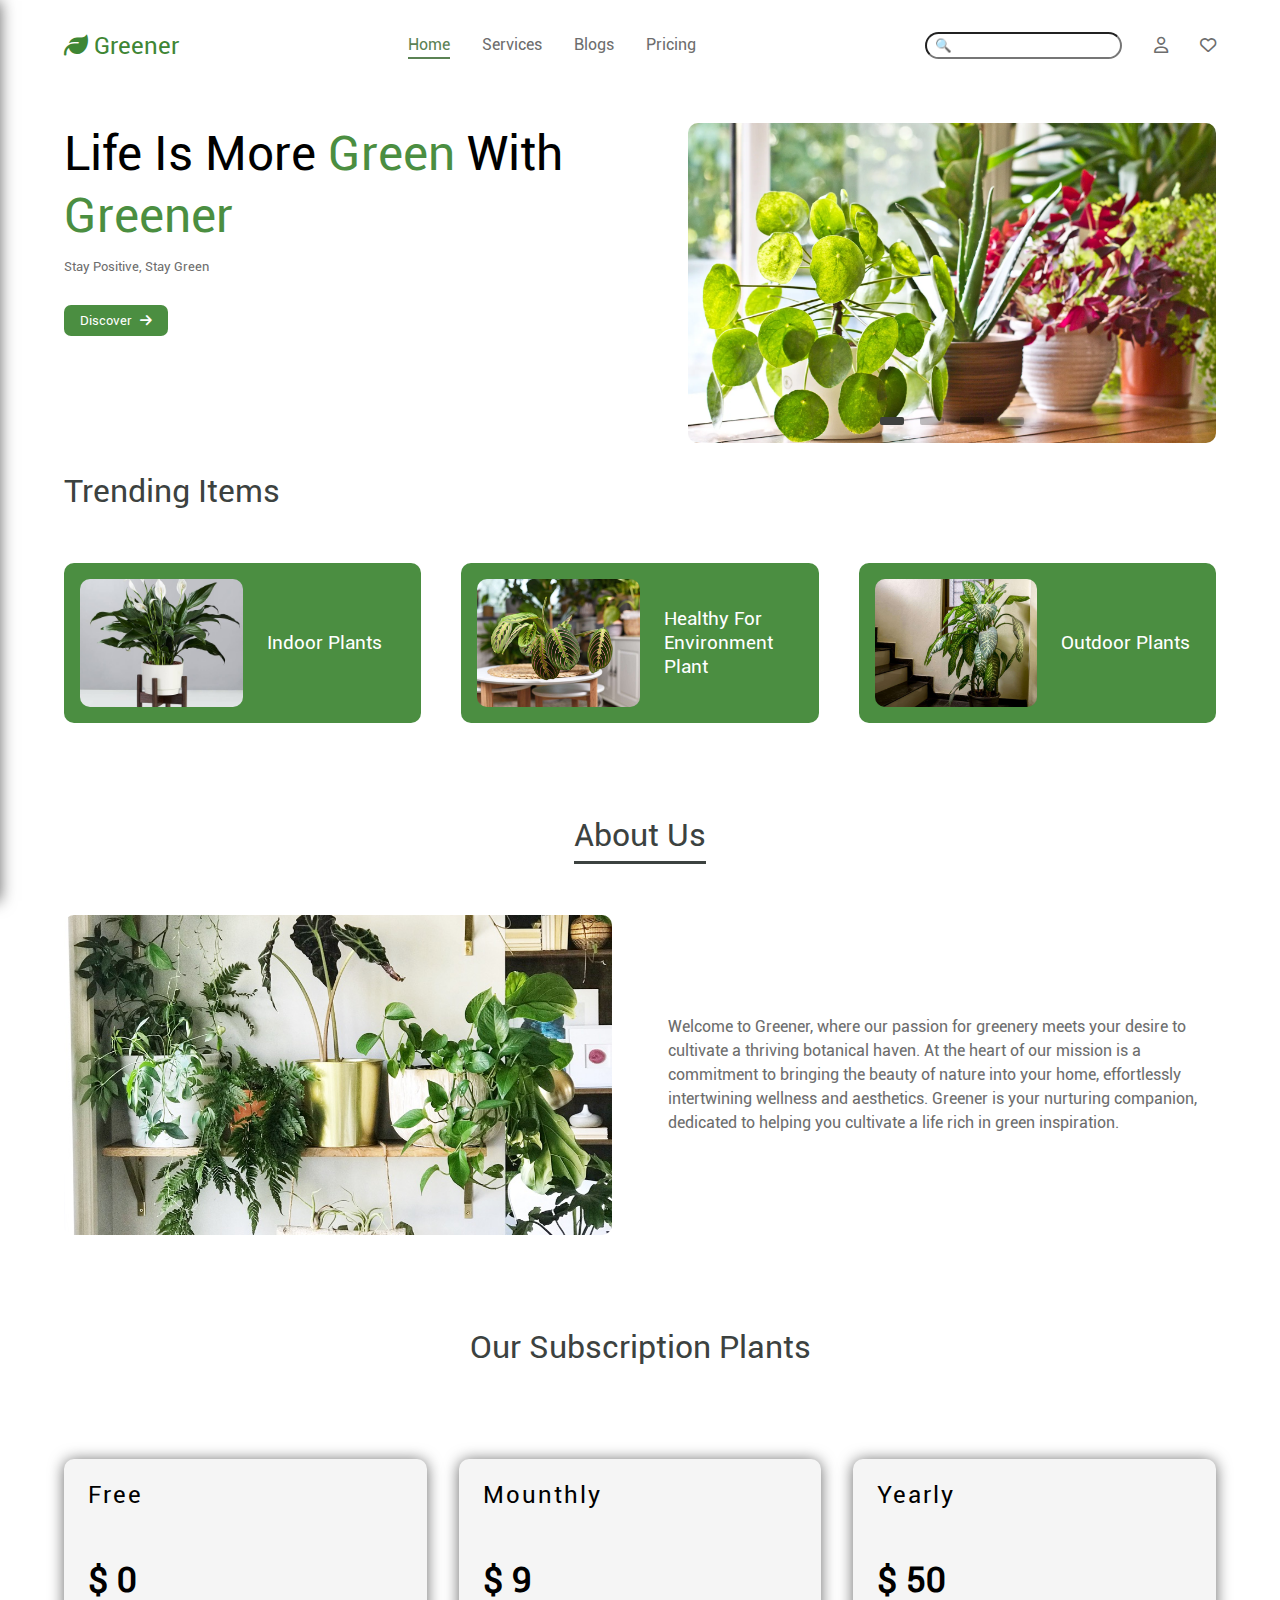
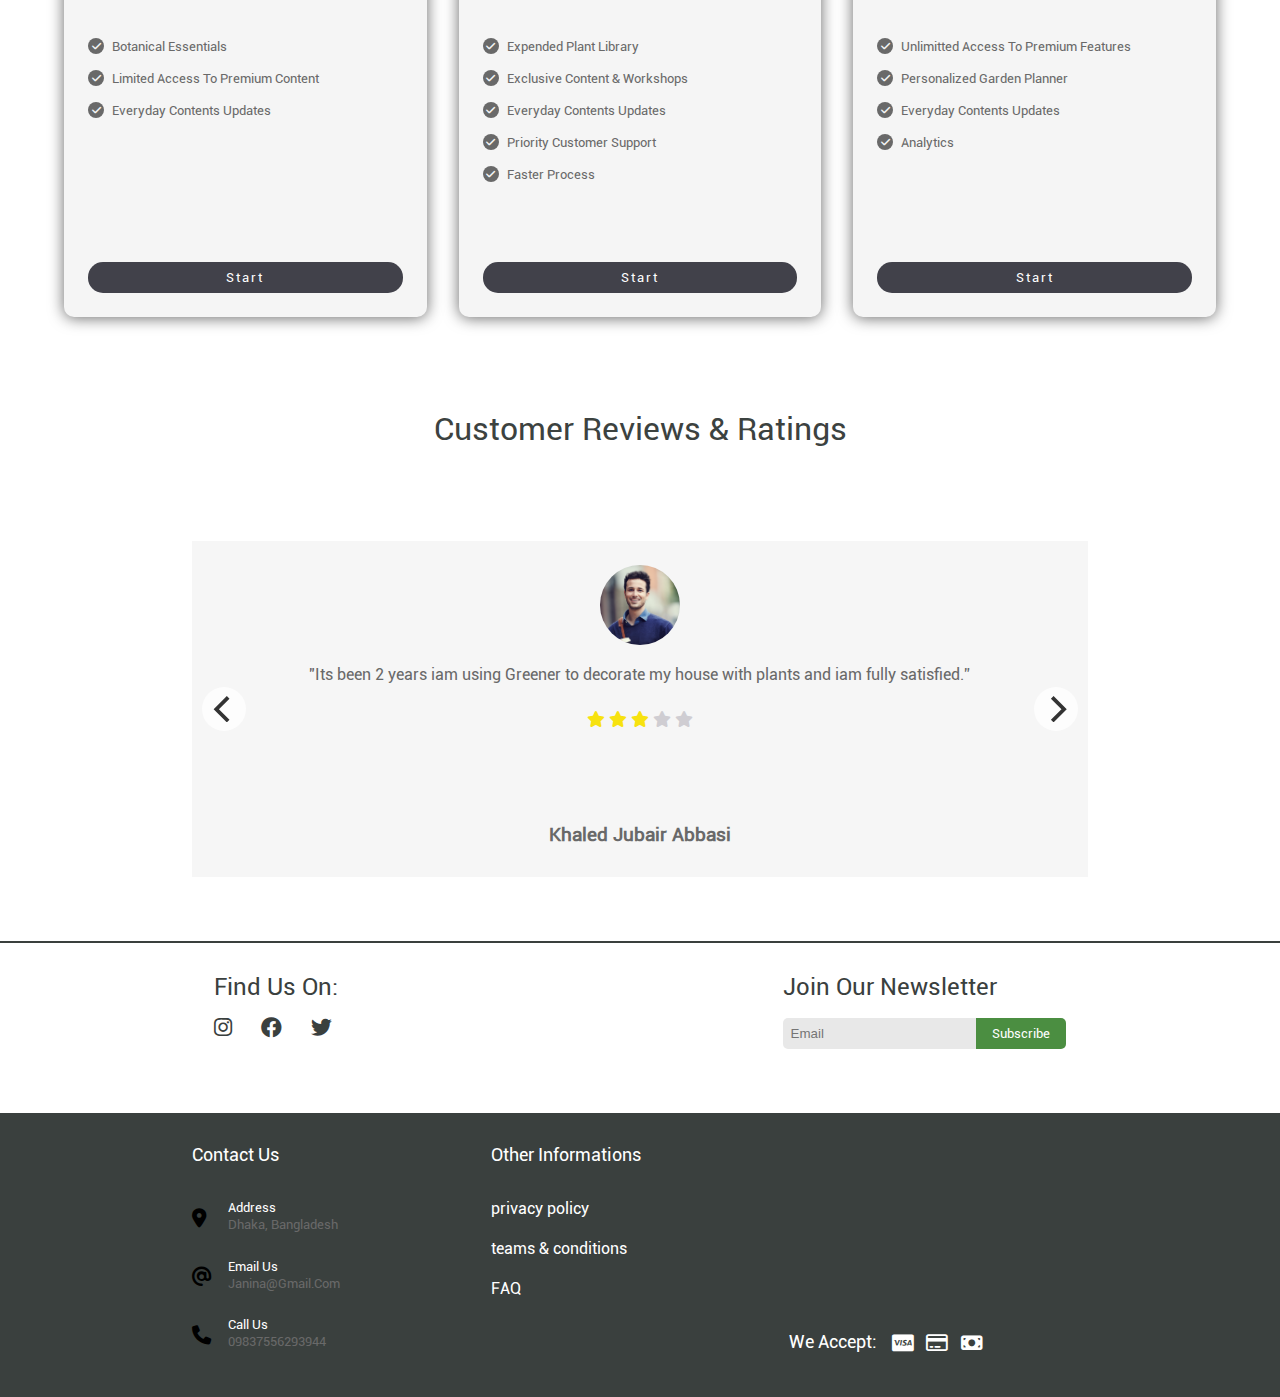
<file: index.html>
<!DOCTYPE html>
<html lang="en">
    <head>
        <meta charset="UTF-8">
        <meta name="viewport" content="width=device-width, initial-scale=1.0">
        <title>sell home plants</title>
        <link rel="stylesheet" href="./css/reset.css"/>
        <link rel="stylesheet" href="./flickity/flickity.css"/>
        <link rel="stylesheet" href="./fontawesome-free-6.4.2-web/css/all.min.css"/>
        <link rel="stylesheet" href="./css/style.css"/>
    </head>
    <body>
        <nav class="top-nav">
            <ul>
                <li class="logo">
                    <a href="#">
                        <h1>
                            <i class="fa-solid fa-leaf"></i>
                            greener
                        </h1>
                    </a>
                </li>
            </ul>
            <ul>
                <li class="active-link">
                    <a href="#">home</a>
                </li>
                <li>
                    <a href="#">services</a>
                </li>
                <li>
                    <a href="#">blogs</a>
                </li>
                <li>
                    <a href="#">pricing</a>
                </li>
            </ul>
            <ul>
                <li>
                    <input type="search" name="search" id="search" placeholder="&#128269;"/>
                </li>
                <li>
                    <a href="#">
                        <i class="fa-regular fa-user"></i>
                    </a>
                </li>
                <li>
                    <a href="#">
                        <i class="fa-regular fa-heart"></i>
                    </a>
                </li>
                <li class="show-sidebar">
                    <a href="#">
                        <i class="fas fa-bars"></i>
                    </a>
                </li>
            </ul>
        </nav>
        <aside class="sidebar">
            <div class="sidebar-header">
                <ul>
                    <li class="logo">
                        <a href="#">
                            <h1>
                                <i class="fa-solid fa-leaf"></i>
                                greener
                            </h1>
                        </a>
                    </li>
                    <li class="close-btn">
                        <a href="#">
                            <i class="fas fa-times"></i>
                        </a>
                    </li>
                </ul>
            </div>
            <div class="sidebar-body">
                <ul>
                    <li class="active-link">
                        <a href="#">home</a>
                    </li>
                    <li>
                        <a href="#">services</a>
                    </li>
                    <li>
                        <a href="#">blogs</a>
                    </li>
                    <li>
                        <a href="#">pricing</a>
                    </li>
                </ul>
            </div>
            <div class="sidebar-footer">        
                <input type="search" name="search" id="search" placeholder="&#128269;"/>
                <ul>
                    <li>
                        <a href="#">
                            <i class="fa-brands fa-instagram"></i>
                        </a>
                    </li>
                    <li>
                        <a href="#">
                            <i class="fa-brands fa-facebook"></i>
                        </a>
                    </li>
                    <li>
                        <a href="#">
                            <i class="fa-brands fa-twitter"></i>
                        </a>
                    </li>
                </ul>
            </div>
        </aside>
        <header>
            <article class="header-info">
                <h2>life is more <span>green</span> with <span>greener</span></h2>
                <h5>stay positive, stay green</h5>
                <button class="btn btn-success"><span>discover</span> <i class="fas fa-arrow-right"></i></button>
            </article>
            <article class="header-image">
                <div class="carousel" data-flickity='{ "wrapAround": true }'>
                    <div class="carousel-cell"></div>
                    <div class="carousel-cell"></div>
                    <div class="carousel-cell"></div>
                    <div class="carousel-cell"></div>
                </div>
            </article>
        </header>
        <div class="trending-items">
            <h2>trending items</h2>
            <section>
                <article>
                    <img src="./images/trend-item-image-1.jpg" alt="plants"/>
                    <h3 class="trend-item-info">indoor plants</h3>
                </article>
                <article>
                    <img src="./images/trend-item-image-2.jpg" alt="plants"/>
                    <h3 class="trend-item-info">healthy for environment plant</h3>
                </article>
                <article>
                    <img src="./images/trend-item-image-3.jpg" alt="plants"/>
                    <h3 class="trend-item-info">outdoor plants</h3>
                </article>
            </section>
        </div>
        <div class="about-us">
            <h2>about us</h2>
            <section> 
                <img src="./images/about-us-image.jpg" alt="plants"/>
                <p class="about-us-text">
                        Welcome to Greener, where our passion for greenery meets your desire
                        to cultivate a thriving botanical haven. At the heart of our mission
                        is a commitment to bringing the beauty of nature into your home,
                        effortlessly intertwining wellness and aesthetics. Greener is your
                        nurturing companion, dedicated to helping you cultivate a life rich
                        in green inspiration.
                </p>
            </section>
        </div>
        <div class="our-subscription-plants">
            <h2>our subscription plants</h2>
            <section>
                <article class="subscription-item">
                    <h3 class="type">free</h3>
                    <h2 class="price">$ 0</h2>
                    <ul class="facilities">
                        <li>
                            <i class="fa-solid fa-check"></i>
                            <span>botanical essentials</span>
                        </li>
                        <li>
                            <i class="fa-solid fa-check"></i>
                            <span>limited access to premium content</span>
                        </li>
                        <li>
                            <i class="fa-solid fa-check"></i>
                            <span>everyday contents updates</span>
                        </li>
                    </ul>
                    <button class="btn btn-primary">start</button>
                </article>
                <article class="subscription-item">
                    <h3 class="type">mounthly</h3>
                    <h2 class="price">$ 9</h2>
                    <ul class="facilities">
                        <li>
                            <i class="fa-solid fa-check"></i>
                            <span>expended plant library</span>
                        </li>
                        <li>
                            <i class="fa-solid fa-check"></i>
                            <span>exclusive content & workshops</span>
                        </li>
                        <li>
                            <i class="fa-solid fa-check"></i>
                            <span>everyday contents updates</span>
                        </li>
                        <li>
                            <i class="fa-solid fa-check"></i>
                            <span>priority customer support</span>
                        </li>
                        <li>
                            <i class="fa-solid fa-check"></i>
                            <span>faster process</span>
                        </li>
                    </ul>
                    <button class="btn btn-primary">start</button>
                </article>
                <article class="subscription-item">
                    <h3 class="type">yearly</h3>
                    <h2 class="price">$ 50</h2>
                    <ul class="facilities">
                        <li>
                            <i class="fa-solid fa-check"></i>
                            <span>unlimitted access to premium features</span>
                        </li>
                        <li>
                            <i class="fa-solid fa-check"></i>
                            <span>personalized garden planner</span>
                        </li>
                        <li>
                            <i class="fa-solid fa-check"></i>
                            <span>everyday contents updates</span>
                        </li>
                        <li>
                            <i class="fa-solid fa-check"></i>
                            <span>analytics</span>
                        </li>
                    </ul>
                    <button class="btn btn-primary">start</button>
                </article>
            </section>
        </div>
        <div class="customer-review">
            <h2>customer reviews & ratings</h2>
            <section>
                <div class="carousel" data-flickity='{ "wrapAround": true }'></div>
            </section>
        </div>
        <div class="find-us">
            <div class="container">
                <article class="social-icons">
                    <h2>find us on:</h2>
                    <ul>
                        <li>
                            <a href="#">
                                <i class="fa-brands fa-instagram"></i>
                            </a>
                        </li>
                        <li>
                            <a href="#">
                                <i class="fa-brands fa-facebook"></i>
                            </a>
                        </li>
                        <li>
                            <a href="#">
                                <i class="fa-brands fa-twitter"></i>
                            </a>
                        </li>
                    </ul>
                </article>
                <article class="join-newsletter">
                    <h2>join our newsletter</h2>
                    <form>
                        <input type="email" name="email" id="email" placeholder="Email"/>
                        <button type="submit" class="btn btn-success">subscribe</button>
                    </form>
                </article>
            </div>
        </div>
        <footer>
            <div class="container">
                <ul>
                    <h2>contact us</h2>
                    <li>                    
                        <i class="fa-solid fa-location-dot"></i>    
                        <section>
                            <h5 class="title">address</h5>
                            <h5 class="info">dhaka, bangladesh</h5>
                        </section>
                    </li>
                    <li>
                        <i class="fa-solid fa-at"></i>
                        <section>
                            <h5 class="title">email us</h5>
                            <h5 class="info">janina@gmail.com</h5>
                        </section>
                    </li>
                    <li>
                        <i class="fa-solid fa-phone"></i>
                        <section>
                            <h5 class="title">call us</h5>
                            <h5 class="info">09837556293944</h5>
                        </section>
                    </li>
                </ul>
                <ul>
                    <h2>other informations</h2>
                    <li>                    
                        <a href="#">privacy policy</a>
                    </li>
                    <li>
                        <a href="#">teams & conditions</a>
                    </li>
                    <li>
                        <a href="#">FAQ</a>
                    </li>
                </ul>
                <ul>
                    <h2>we accept:</h2>
                    <li>                    
                        <i class="fa-brands fa-cc-visa"></i>
                    </li>
                    <li>
                        <i class="fa-regular fa-credit-card"></i>
                    </li>
                    <li>
                        <i class="fa-solid fa-money-bill"></i>
                    </li>
                </ul>
            </div>
        </footer>
        <script src="./flickity/flickity.pkgd.min.js"></script>
        <script src="./app.js"></script>
    </body>
</html>
</file>
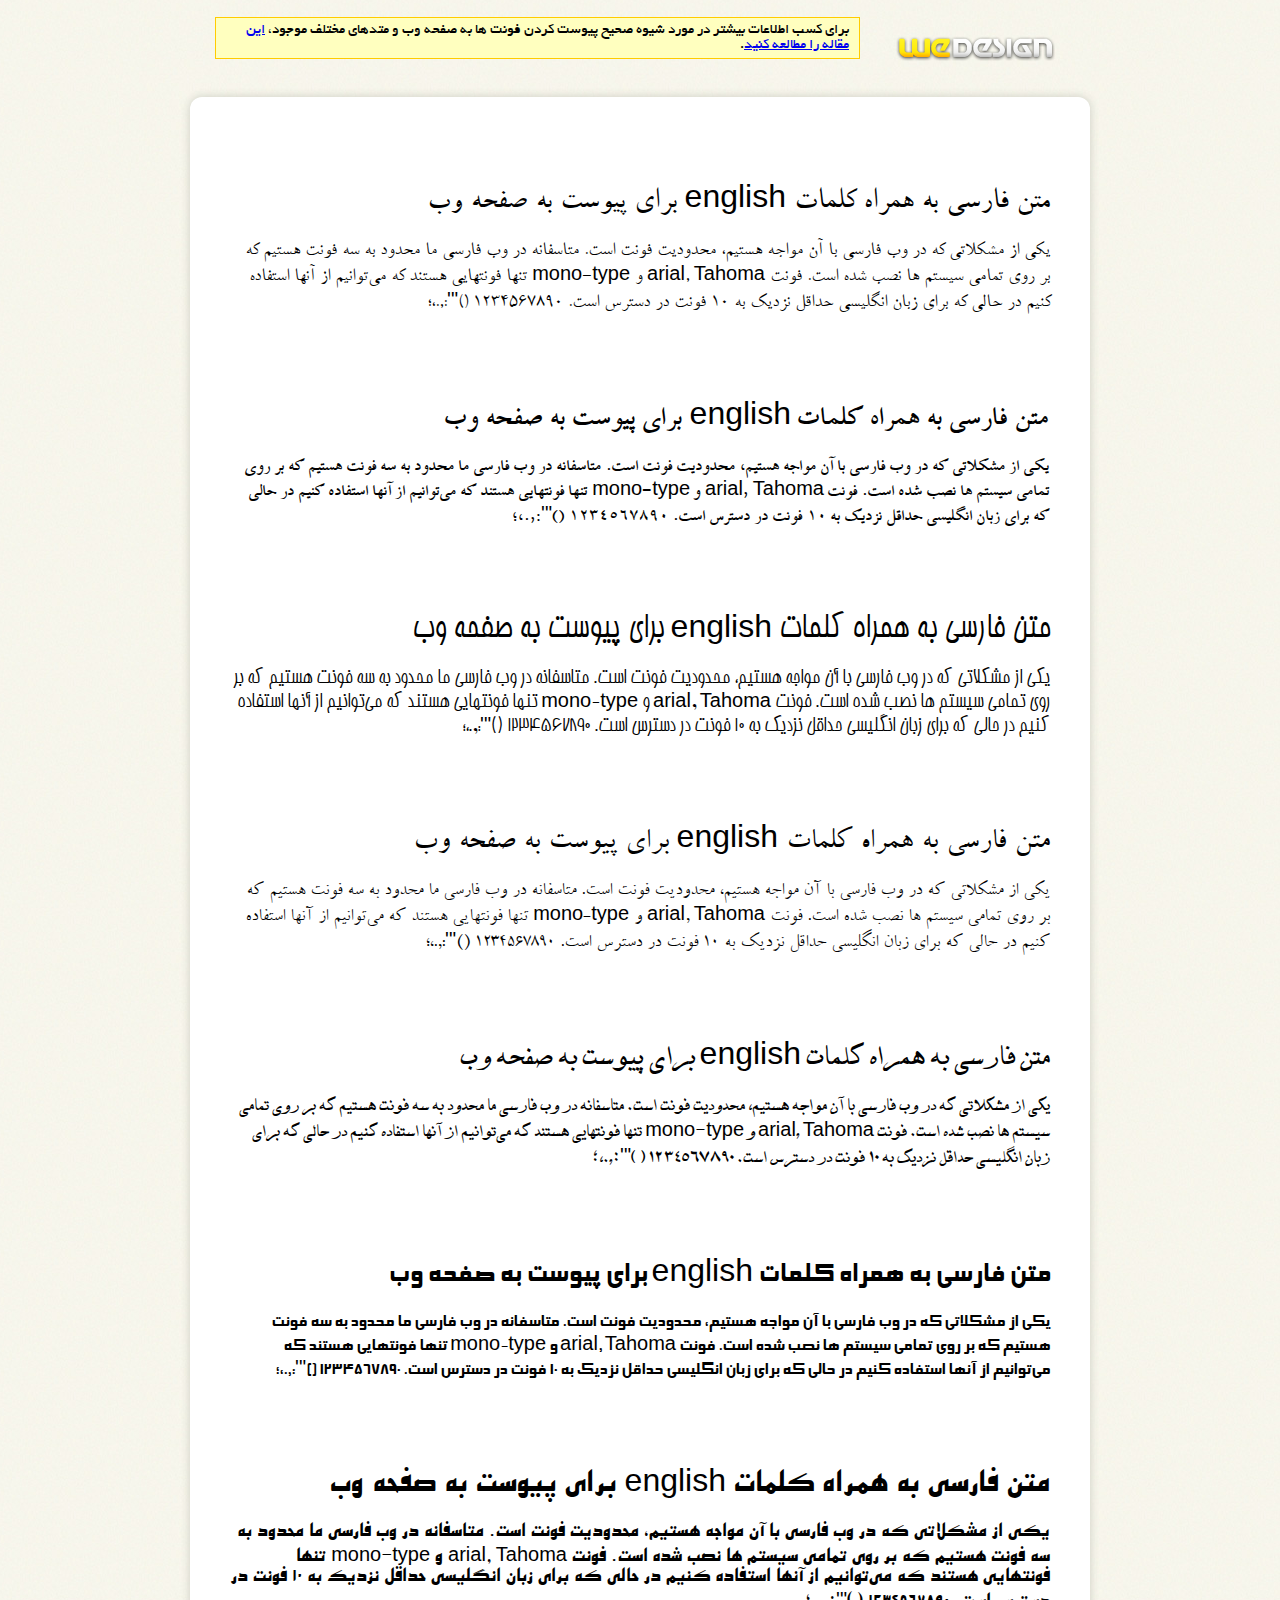
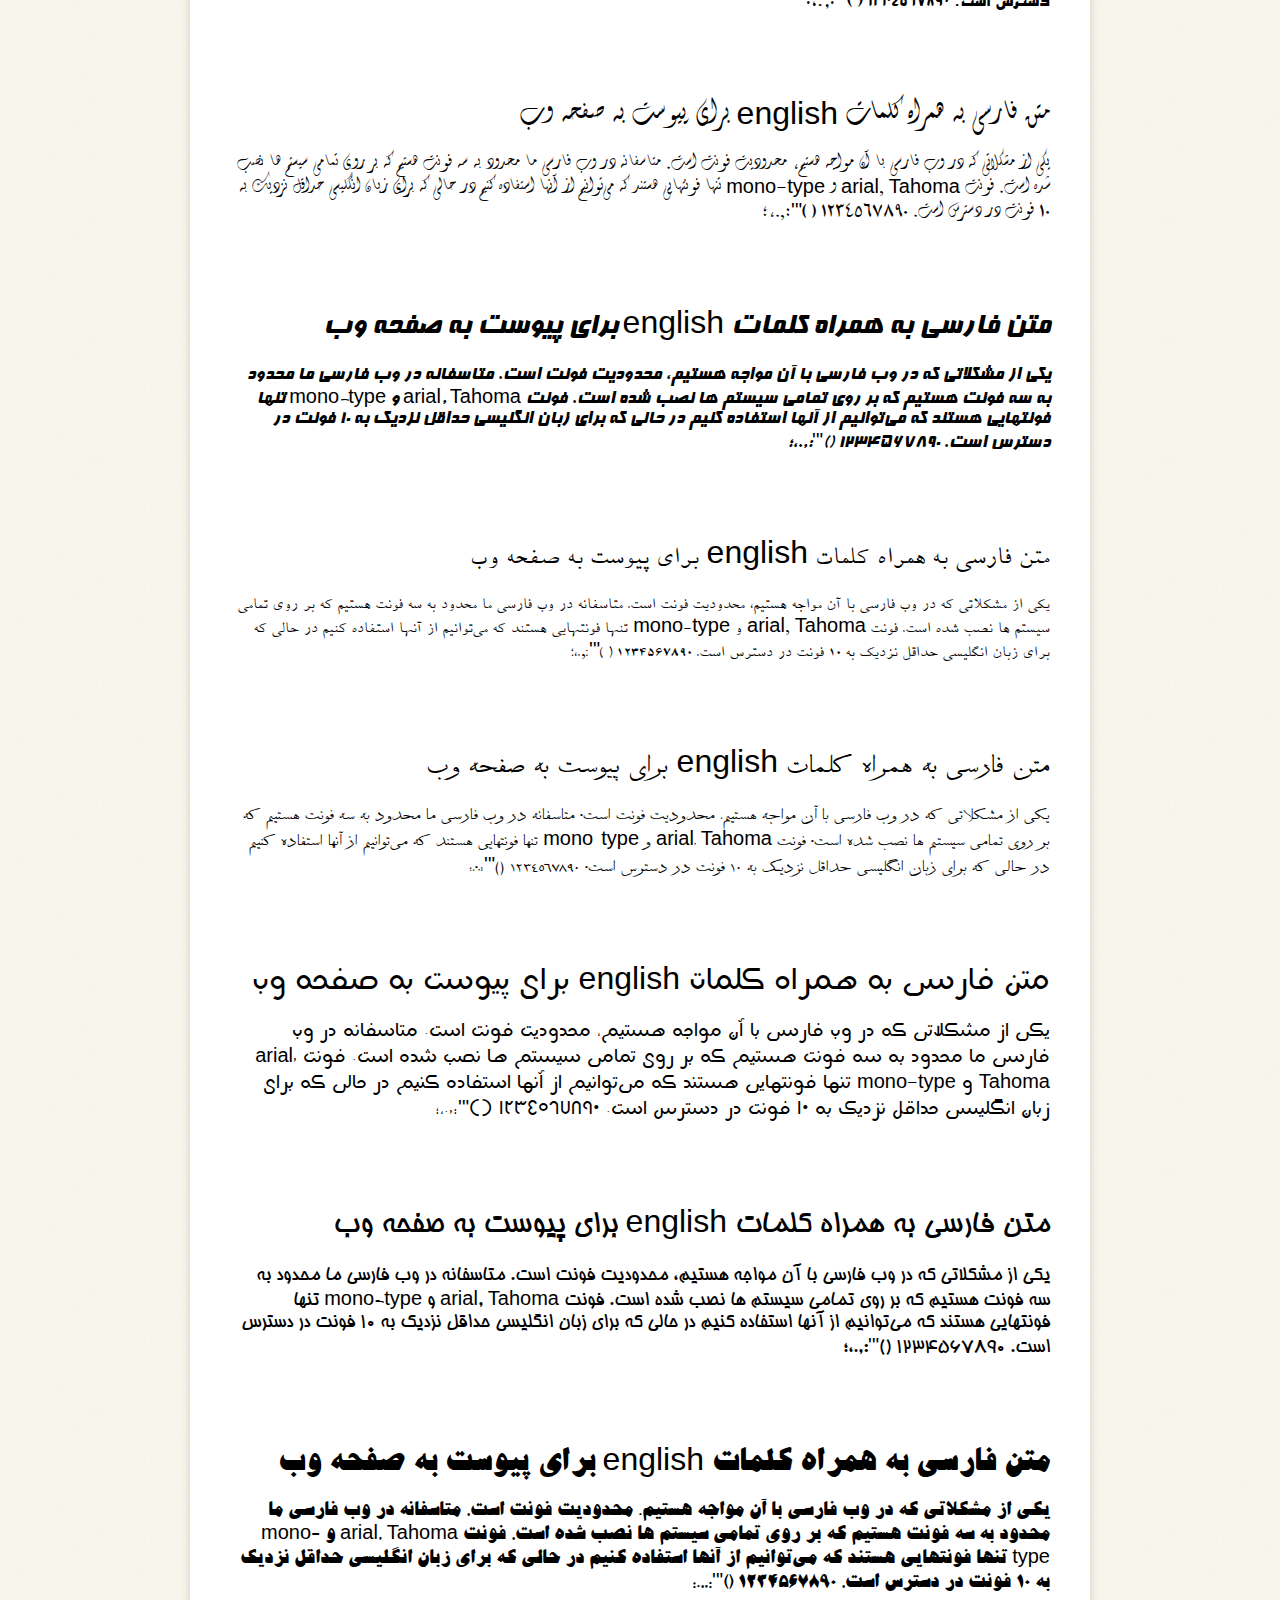
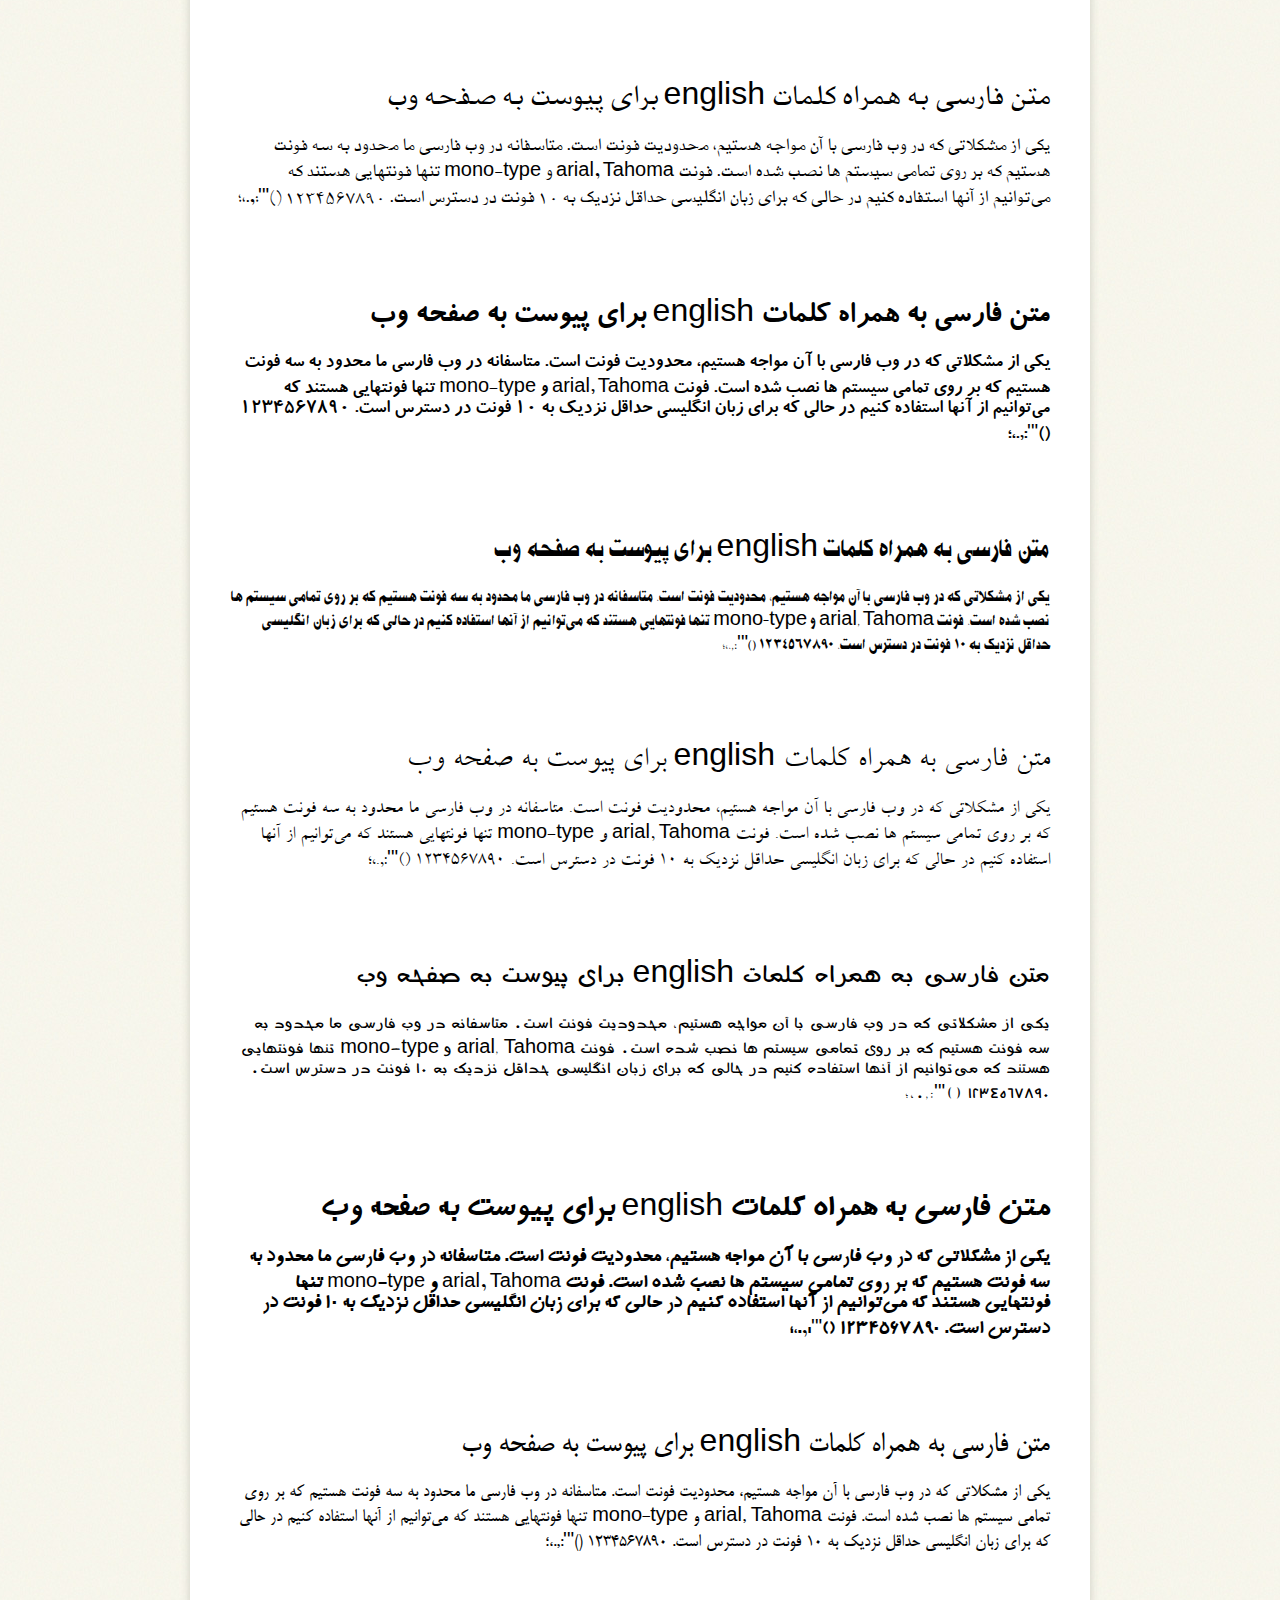
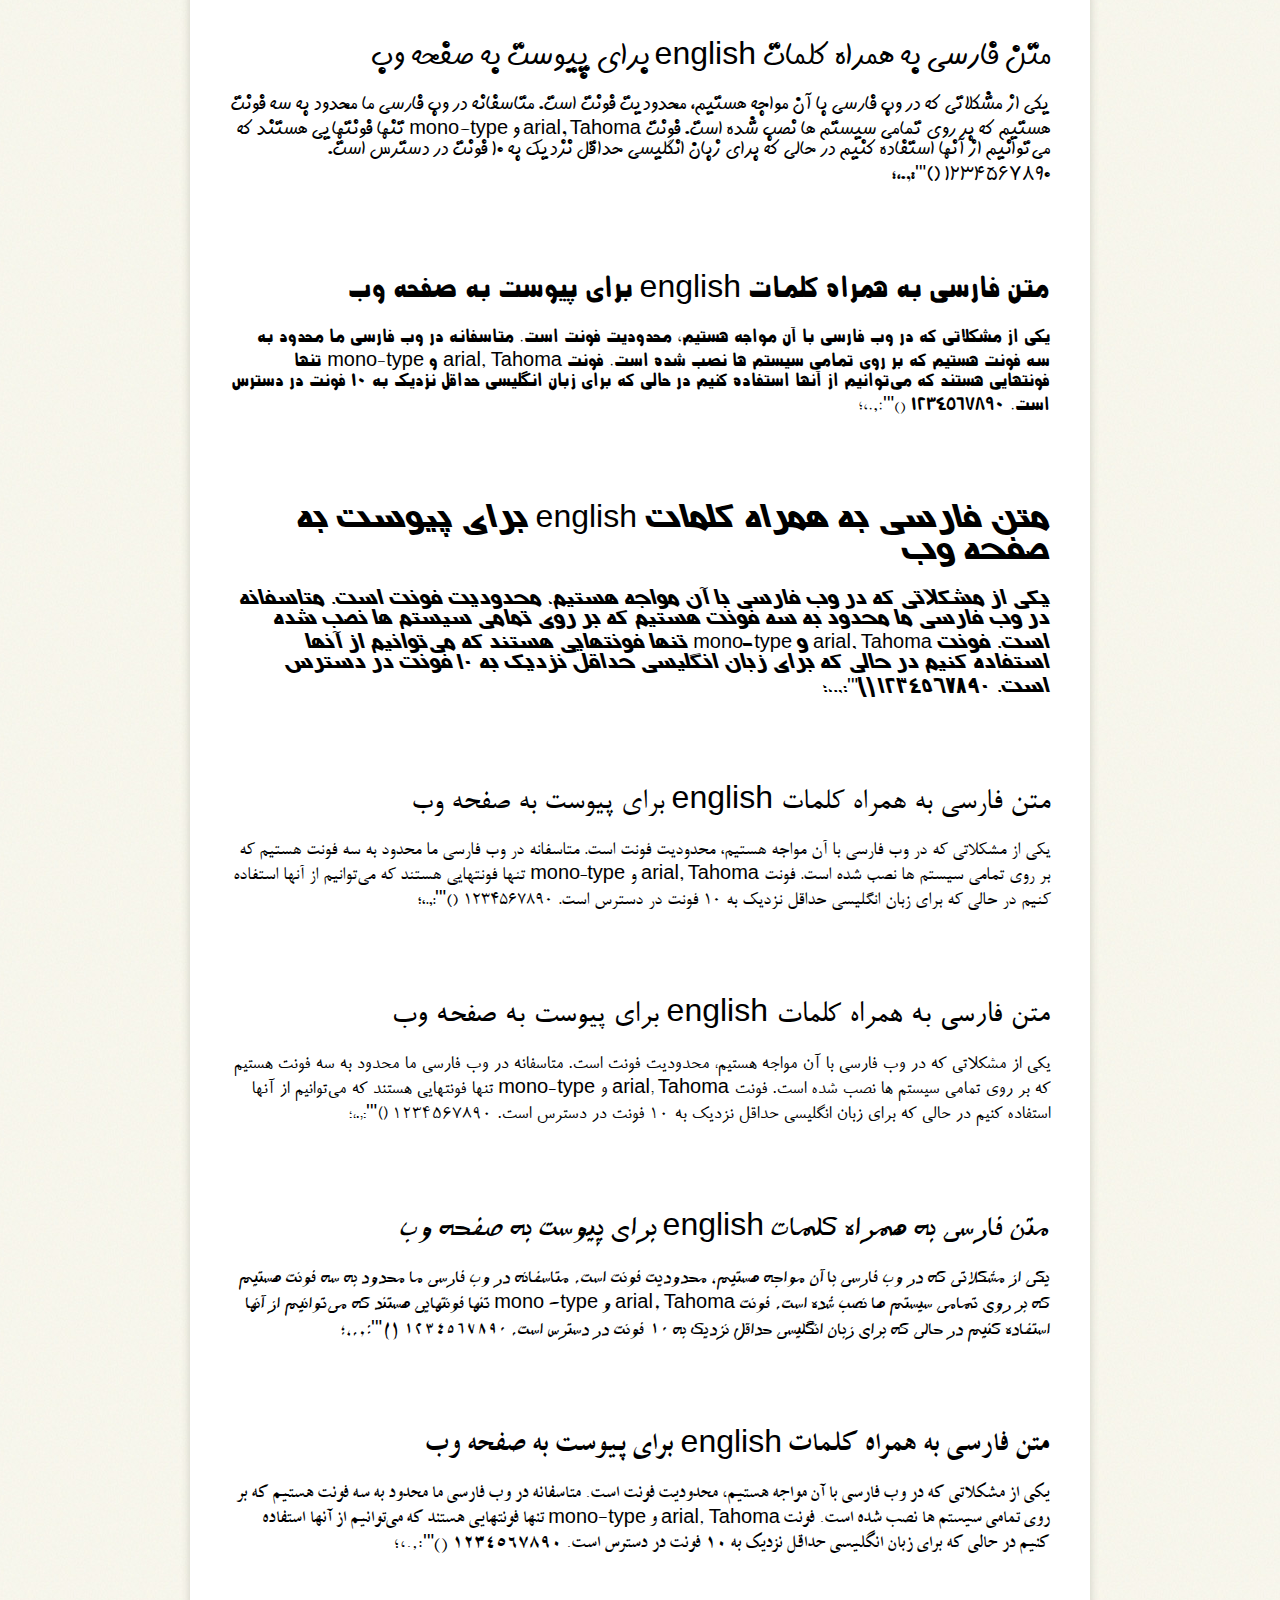
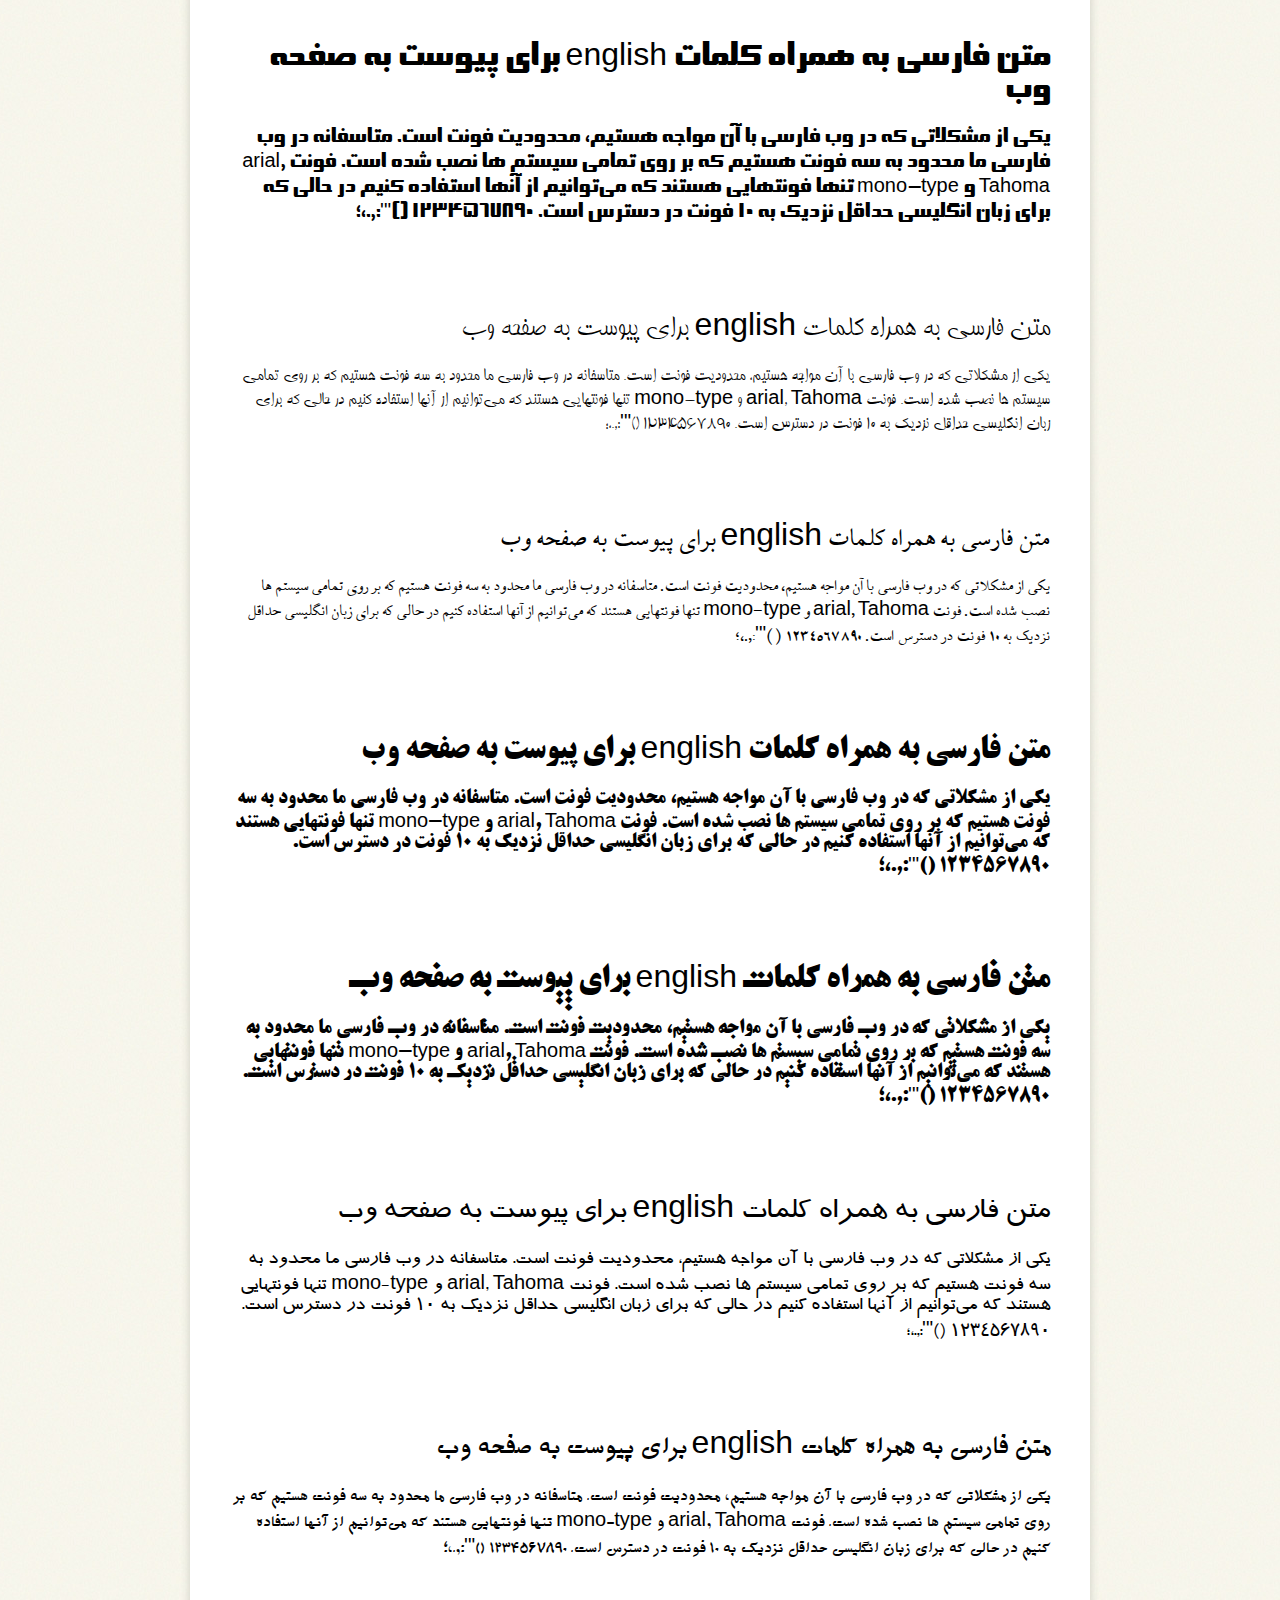
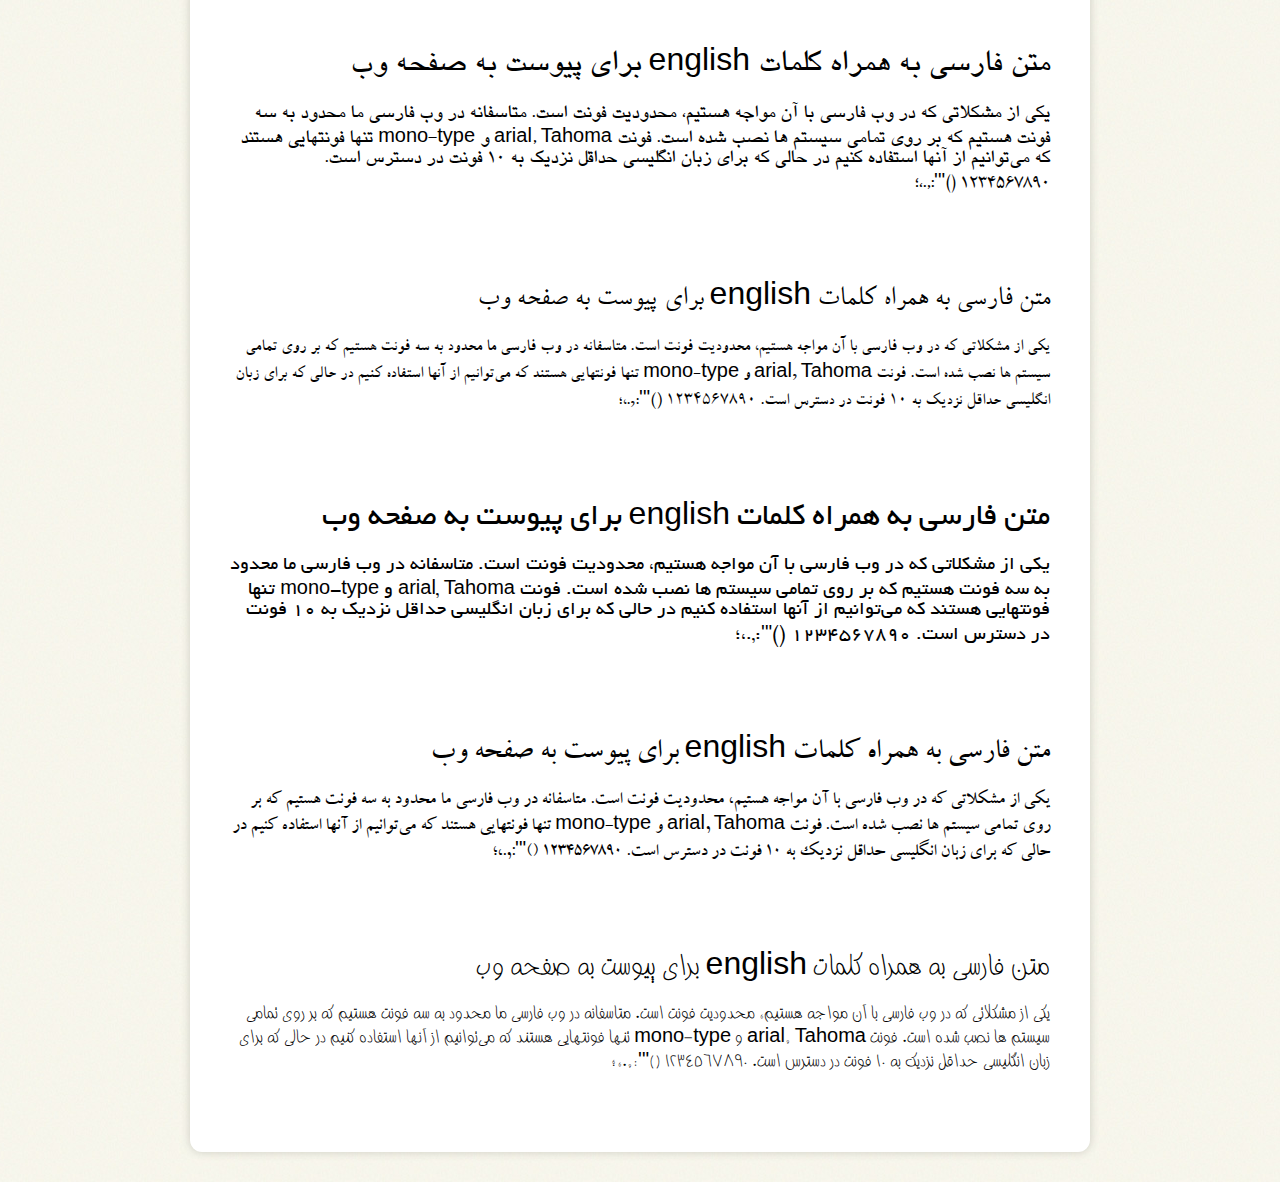
<file: fonts/fonts-demo.html>
<!DOCTYPE html PUBLIC "-//W3C//DTD XHTML 1.0 Transitional//EN" "http://www.w3.org/TR/xhtml1/DTD/xhtml1-transitional.dtd">
<html xmlns="http://www.w3.org/1999/xhtml" dir="rtl">
<head>
<meta http-equiv="Content-Type" content="text/html; charset=utf-8" />
<title>fonts demo</title>
<style type="text/css" media="all">

@font-face {
  font-family: 'BBadr';
  src: url('fonts/BBadr.eot?#') format('eot'),  /* IE6–8 */
       url('fonts/BBadr.woff') format('woff'),  /* FF3.6+, IE9, Chrome6+, Saf5.1+*/
       url('fonts/BBadr.ttf') format('truetype');  /* Saf3—5, Chrome4+, FF3.5, Opera 10+ */
}

@font-face {
  font-family: 'BBaran';
  src: url('fonts/BBaran.eot?#') format('eot'),  /* IE6–8 */
       url('fonts/BBaran.woff') format('woff'),  /* FF3.6+, IE9, Chrome6+, Saf5.1+*/
       url('fonts/BBaran.ttf') format('truetype');  /* Saf3—5, Chrome4+, FF3.5, Opera 10+ */
}

@font-face {
  font-family: 'BBardiya';
  src: url('fonts/BBardiya.eot?#') format('eot'),  /* IE6–8 */
       url('fonts/BBardiya.woff') format('woff'),  /* FF3.6+, IE9, Chrome6+, Saf5.1+*/
       url('fonts/BBardiya.ttf') format('truetype');  /* Saf3—5, Chrome4+, FF3.5, Opera 10+ */
}

@font-face {
  font-family: 'BCompset';
  src: url('fonts/BCompset.eot?#') format('eot'),  /* IE6–8 */
       url('fonts/BCompset.woff') format('woff'),  /* FF3.6+, IE9, Chrome6+, Saf5.1+*/
       url('fonts/BCompset.ttf') format('truetype');  /* Saf3—5, Chrome4+, FF3.5, Opera 10+ */
}

@font-face {
  font-family: 'BDavat';
  src: url('fonts/BDavat.eot?#') format('eot'),  /* IE6–8 */
       url('fonts/BDavat.woff') format('woff'),  /* FF3.6+, IE9, Chrome6+, Saf5.1+*/
       url('fonts/BDavat.ttf') format('truetype');  /* Saf3—5, Chrome4+, FF3.5, Opera 10+ */
}

@font-face {
  font-family: 'BElham';
  src: url('fonts/BElham.eot?#') format('eot'),  /* IE6–8 */
       url('fonts/BElham.woff') format('woff'),  /* FF3.6+, IE9, Chrome6+, Saf5.1+*/
       url('fonts/BElham.ttf') format('truetype');  /* Saf3—5, Chrome4+, FF3.5, Opera 10+ */
}

@font-face {
  font-family: 'BEsfehanBold';
  src: url('fonts/BEsfehanBold.eot?#') format('eot'),  /* IE6–8 */
       url('fonts/BEsfehanBold.woff') format('woff'),  /* FF3.6+, IE9, Chrome6+, Saf5.1+*/
       url('fonts/BEsfehanBold.ttf') format('truetype');  /* Saf3—5, Chrome4+, FF3.5, Opera 10+ */
}

@font-face {
  font-family: 'BFantezy';
  src: url('fonts/BFantezy.eot?#') format('eot'),  /* IE6–8 */
       url('fonts/BFantezy.woff') format('woff'),  /* FF3.6+, IE9, Chrome6+, Saf5.1+*/
       url('fonts/BFantezy.ttf') format('truetype');  /* Saf3—5, Chrome4+, FF3.5, Opera 10+ */
}

@font-face {
  font-family: 'BFarnaz';
  src: url('fonts/BFarnaz.eot?#') format('eot'),  /* IE6–8 */
       url('fonts/BFarnaz.woff') format('woff'),  /* FF3.6+, IE9, Chrome6+, Saf5.1+*/
       url('fonts/BFarnaz.ttf') format('truetype');  /* Saf3—5, Chrome4+, FF3.5, Opera 10+ */
}

@font-face {
  font-family: 'BFerdosi';
  src: url('fonts/BFerdosi.eot?#') format('eot'),  /* IE6–8 */
       url('fonts/BFerdosi.woff') format('woff'),  /* FF3.6+, IE9, Chrome6+, Saf5.1+*/
       url('fonts/BFerdosi.ttf') format('truetype');  /* Saf3—5, Chrome4+, FF3.5, Opera 10+ */
}

@font-face {
  font-family: 'BHamid';
  src: url('fonts/BHamid.eot?#') format('eot'),  /* IE6–8 */
       url('fonts/BHamid.woff') format('woff'),  /* FF3.6+, IE9, Chrome6+, Saf5.1+*/
       url('fonts/BHamid.ttf') format('truetype');  /* Saf3—5, Chrome4+, FF3.5, Opera 10+ */
}

@font-face {
  font-family: 'BHelal';
  src: url('fonts/BHelal.eot?#') format('eot'),  /* IE6–8 */
       url('fonts/BHelal.woff') format('woff'),  /* FF3.6+, IE9, Chrome6+, Saf5.1+*/
       url('fonts/BHelal.ttf') format('truetype');  /* Saf3—5, Chrome4+, FF3.5, Opera 10+ */
}

@font-face {
  font-family: 'BHoma';
  src: url('fonts/BHoma.eot?#') format('eot'),  /* IE6–8 */
       url('fonts/BHoma.woff') format('woff'),  /* FF3.6+, IE9, Chrome6+, Saf5.1+*/
       url('fonts/BHoma.ttf') format('truetype');  /* Saf3—5, Chrome4+, FF3.5, Opera 10+ */
}

@font-face {
  font-family: 'BJadidBold';
  src: url('fonts/BJadidBold.eot?#') format('eot'),  /* IE6–8 */
       url('fonts/BJadidBold.woff') format('woff'),  /* FF3.6+, IE9, Chrome6+, Saf5.1+*/
       url('fonts/BJadidBold.ttf') format('truetype');  /* Saf3—5, Chrome4+, FF3.5, Opera 10+ */
}

@font-face {
  font-family: 'BJalal';
  src: url('fonts/BJalal.eot?#') format('eot'),  /* IE6–8 */
       url('fonts/BJalal.woff') format('woff'),  /* FF3.6+, IE9, Chrome6+, Saf5.1+*/
       url('fonts/BJalal.ttf') format('truetype');  /* Saf3—5, Chrome4+, FF3.5, Opera 10+ */
}

@font-face {
  font-family: 'BKoodakBold';
  src: url('fonts/BKoodakBold.eot?#') format('eot'),  /* IE6–8 */
       url('fonts/BKoodakBold.woff') format('woff'),  /* FF3.6+, IE9, Chrome6+, Saf5.1+*/
       url('fonts/BKoodakBold.ttf') format('truetype');  /* Saf3—5, Chrome4+, FF3.5, Opera 10+ */
}

@font-face {
  font-family: 'BKourosh';
  src: url('fonts/BKourosh.eot?#') format('eot'),  /* IE6–8 */
       url('fonts/BKourosh.woff') format('woff'),  /* FF3.6+, IE9, Chrome6+, Saf5.1+*/
       url('fonts/BKourosh.ttf') format('truetype');  /* Saf3—5, Chrome4+, FF3.5, Opera 10+ */
}

@font-face {
  font-family: 'BLotus';
  src: url('fonts/BLotus.eot?#') format('eot'),  /* IE6–8 */
       url('fonts/BLotus.woff') format('woff'),  /* FF3.6+, IE9, Chrome6+, Saf5.1+*/
       url('fonts/BLotus.ttf') format('truetype');  /* Saf3—5, Chrome4+, FF3.5, Opera 10+ */
}

@font-face {
  font-family: 'BMahsa';
  src: url('fonts/BMahsa.eot?#') format('eot'),  /* IE6–8 */
       url('fonts/BMahsa.woff') format('woff'),  /* FF3.6+, IE9, Chrome6+, Saf5.1+*/
       url('fonts/BMahsa.ttf') format('truetype');  /* Saf3—5, Chrome4+, FF3.5, Opera 10+ */
}

@font-face {
  font-family: 'BMehrBold';
  src: url('fonts/BMehrBold.eot?#') format('eot'),  /* IE6–8 */
       url('fonts/BMehrBold.woff') format('woff'),  /* FF3.6+, IE9, Chrome6+, Saf5.1+*/
       url('fonts/BMehrBold.ttf') format('truetype');  /* Saf3—5, Chrome4+, FF3.5, Opera 10+ */
}

@font-face {
  font-family: 'BMitra';
  src: url('fonts/BMitra.eot?#') format('eot'),  /* IE6–8 */
       url('fonts/BMitra.woff') format('woff'),  /* FF3.6+, IE9, Chrome6+, Saf5.1+*/
       url('fonts/BMitra.ttf') format('truetype');  /* Saf3—5, Chrome4+, FF3.5, Opera 10+ */
}

@font-face {
  font-family: 'BMorvarid';
  src: url('fonts/BMorvarid.eot?#') format('eot'),  /* IE6–8 */
       url('fonts/BMorvarid.woff') format('woff'),  /* FF3.6+, IE9, Chrome6+, Saf5.1+*/
       url('fonts/BMorvarid.ttf') format('truetype');  /* Saf3—5, Chrome4+, FF3.5, Opera 10+ */
}

@font-face {
  font-family: 'BNarm';
  src: url('fonts/BNarm.eot?#') format('eot'),  /* IE6–8 */
       url('fonts/BNarm.woff') format('woff'),  /* FF3.6+, IE9, Chrome6+, Saf5.1+*/
       url('fonts/BNarm.ttf') format('truetype');  /* Saf3—5, Chrome4+, FF3.5, Opera 10+ */
}

@font-face {
  font-family: 'BNasimBold';
  src: url('fonts/BNasimBold.eot?#') format('eot'),  /* IE6–8 */
       url('fonts/BNasimBold.woff') format('woff'),  /* FF3.6+, IE9, Chrome6+, Saf5.1+*/
       url('fonts/BNasimBold.ttf') format('truetype');  /* Saf3—5, Chrome4+, FF3.5, Opera 10+ */
}

@font-face {
  font-family: 'BNazanin';
  src: url('fonts/BNazanin.eot?#') format('eot'),  /* IE6–8 */
       url('fonts/BNazanin.woff') format('woff'),  /* FF3.6+, IE9, Chrome6+, Saf5.1+*/
       url('fonts/BNazanin.ttf') format('truetype');  /* Saf3—5, Chrome4+, FF3.5, Opera 10+ */
}

@font-face {
  font-family: 'BRoya';
  src: url('fonts/BRoya.eot?#') format('eot'),  /* IE6–8 */
       url('fonts/BRoya.woff') format('woff'),  /* FF3.6+, IE9, Chrome6+, Saf5.1+*/
       url('fonts/BRoya.ttf') format('truetype');  /* Saf3—5, Chrome4+, FF3.5, Opera 10+ */
}

@font-face {
  font-family: 'BSetarehBold';
  src: url('fonts/BSetarehBold.eot?#') format('eot'),  /* IE6–8 */
       url('fonts/BSetarehBold.woff') format('woff'),  /* FF3.6+, IE9, Chrome6+, Saf5.1+*/
       url('fonts/BSetarehBold.ttf') format('truetype');  /* Saf3—5, Chrome4+, FF3.5, Opera 10+ */
}

@font-face {
  font-family: 'BShiraz';
  src: url('fonts/BShiraz.eot?#') format('eot'),  /* IE6–8 */
       url('fonts/BShiraz.woff') format('woff'),  /* FF3.6+, IE9, Chrome6+, Saf5.1+*/
       url('fonts/BShiraz.ttf') format('truetype');  /* Saf3—5, Chrome4+, FF3.5, Opera 10+ */
}

@font-face {
  font-family: 'BSinaBold';
  src: url('fonts/BSinaBold.eot?#') format('eot'),  /* IE6–8 */
       url('fonts/BSinaBold.woff') format('woff'),  /* FF3.6+, IE9, Chrome6+, Saf5.1+*/
       url('fonts/BSinaBold.ttf') format('truetype');  /* Saf3—5, Chrome4+, FF3.5, Opera 10+ */
}

@font-face {
  font-family: 'BTabassom';
  src: url('fonts/BTabassom.eot?#') format('eot'),  /* IE6–8 */
       url('fonts/BTabassom.woff') format('woff'),  /* FF3.6+, IE9, Chrome6+, Saf5.1+*/
       url('fonts/BTabassom.ttf') format('truetype');  /* Saf3—5, Chrome4+, FF3.5, Opera 10+ */
}

@font-face {
  font-family: 'BTehran';
  src: url('fonts/BTehran.eot?#') format('eot'),  /* IE6–8 */
       url('fonts/BTehran.woff') format('woff'),  /* FF3.6+, IE9, Chrome6+, Saf5.1+*/
       url('fonts/BTehran.ttf') format('truetype');  /* Saf3—5, Chrome4+, FF3.5, Opera 10+ */
}

@font-face {
  font-family: 'BTitrBold';
  src: url('fonts/BTitrBold.eot?#') format('eot'),  /* IE6–8 */
       url('fonts/BTitrBold.woff') format('woff'),  /* FF3.6+, IE9, Chrome6+, Saf5.1+*/
       url('fonts/BTitrBold.ttf') format('truetype');  /* Saf3—5, Chrome4+, FF3.5, Opera 10+ */
}

@font-face {
  font-family: 'BTitrTGEBold';
  src: url('fonts/BTitrTGEBold.eot?#') format('eot'),  /* IE6–8 */
       url('fonts/BTitrTGEBold.woff') format('woff'),  /* FF3.6+, IE9, Chrome6+, Saf5.1+*/
       url('fonts/BTitrTGEBold.ttf') format('truetype');  /* Saf3—5, Chrome4+, FF3.5, Opera 10+ */
}

@font-face {
  font-family: 'BTraffic';
  src: url('fonts/BTraffic.eot?#') format('eot'),  /* IE6–8 */
       url('fonts/BTraffic.woff') format('woff'),  /* FF3.6+, IE9, Chrome6+, Saf5.1+*/
       url('fonts/BTraffic.ttf') format('truetype');  /* Saf3—5, Chrome4+, FF3.5, Opera 10+ */
}

@font-face {
  font-family: 'BVahidBold';
  src: url('fonts/BVahidBold.eot?#') format('eot'),  /* IE6–8 */
       url('fonts/BVahidBold.woff') format('woff'),  /* FF3.6+, IE9, Chrome6+, Saf5.1+*/
       url('fonts/BVahidBold.ttf') format('truetype');  /* Saf3—5, Chrome4+, FF3.5, Opera 10+ */
}

@font-face {
  font-family: 'BYagut';
  src: url('fonts/BYagut.eot?#') format('eot'),  /* IE6–8 */
       url('fonts/BYagut.woff') format('woff'),  /* FF3.6+, IE9, Chrome6+, Saf5.1+*/
       url('fonts/BYagut.ttf') format('truetype');  /* Saf3—5, Chrome4+, FF3.5, Opera 10+ */
}

@font-face {
  font-family: 'BYas';
  src: url('fonts/BYas.eot?#') format('eot'),  /* IE6–8 */
       url('fonts/BYas.woff') format('woff'),  /* FF3.6+, IE9, Chrome6+, Saf5.1+*/
       url('fonts/BYas.ttf') format('truetype');  /* Saf3—5, Chrome4+, FF3.5, Opera 10+ */
}

@font-face {
  font-family: 'BYekan';
  src: url('fonts/BYekan.eot?#') format('eot'),  /* IE6–8 */
       url('fonts/BYekan.woff') format('woff'),  /* FF3.6+, IE9, Chrome6+, Saf5.1+*/
       url('fonts/BYekan.ttf') format('truetype');  /* Saf3—5, Chrome4+, FF3.5, Opera 10+ */
}

@font-face {
  font-family: 'BZar';
  src: url('fonts/BZar.eot?#') format('eot'),  /* IE6–8 */
       url('fonts/BZar.woff') format('woff'),  /* FF3.6+, IE9, Chrome6+, Saf5.1+*/
       url('fonts/BZar.ttf') format('truetype');  /* Saf3—5, Chrome4+, FF3.5, Opera 10+ */
}

@font-face {
  font-family: 'BZiba';
  src: url('fonts/BZiba.eot?#') format('eot'),  /* IE6–8 */
       url('fonts/BZiba.woff') format('woff'),  /* FF3.6+, IE9, Chrome6+, Saf5.1+*/
       url('fonts/BZiba.ttf') format('truetype');  /* Saf3—5, Chrome4+, FF3.5, Opera 10+ */
}

body {
	background: #f6f6ec url(img/bg.png) left top;
}

#logo {
	background: url(img/logo.png) right center no-repeat;
	width: 830px;
	margin: 30px auto 20px;
	
}

#logo a {
	text-indent: -9999em;
	overflow: hidden;
	display: block;
	text-decoration: none;
}

#container {
	background: #fff;
	font-size: 20px;
	width: 900px;
	padding: 2em 0;
	margin: 30px auto;
	position: relative;
	-webkit-border-radius: 12px; /* Saf3-4, iOS 1-3.2, Android <1.6 */
	-moz-border-radius: 12px; /* FF1-3.6 */
	border-radius: 12px; /* Opera 10.5, IE9, Saf5, Chrome, FF4, iOS 4, Android 2.1+ */
	-webkit-box-shadow: 0px 0px 10px #cdcdc3; /* Saf3.0+, Chrome */
	-moz-box-shadow: 0px 0px 10px #cdcdc3; /* FF3.5 - 3.6 */
	box-shadow: 0px 0px 10px #cdcdc3; /* Opera 10.5, IE9, FF4+, Chrome 10+ */

}

#container div {
	padding: 1em 2em;
	-webkit-transition: background-color 0.3s ease-out;  /* Saf3.2+, Chrome */
	-moz-transition: all 0.3s ease-out;  /* FF4+ */
	-ms-transition: all 0.3s ease-out;  /* IE10? */
	-o-transition: all 0.3s ease-out;  /* Opera 10.5+ */
	transition: all 0.3s ease-out;
	position: relative;  
}

#container div span {
	display: block;
	position: absolute;
	top: 0;
	left: 0;
	padding: 10px;
	font-weight: bold;
	color: #fff;
	background: #C00;
	font: bold 18px/1 "Times New Roman", Times, serif;
	-webkit-border-radius: 0 0 5px 0;
	-moz-border-radius: 0 0 5px 0;
	border-radius: 0 0 5px 0;
	display: none;
}
	

#container .alarm {
	margin: 0 230px 0 95px;
	background: #FFFFBF;
	border: 1px solid #FC0;
	padding: 5px 10px;
	position: absolute;
	top: -80px;
	left: -70px;
}

#container .alarm:hover {
	background: #FFF2BE; 
}

#container .alarm p {
	font-family: BYekan, Arial, Helvetica, sans-serif;
	font-size: 15px;
	margin: 0;
}

#container div:hover {
	background: #E6E6CA;
	text-shadow: 0 1px 0 #fff;
}

#container div:hover span {
	text-shadow: none;
	display: block;
}

#container h1 {
	font-size: 32px;
	font-weight: normal;
}

.BBadr {
	font-family: BBadr, Arial, Helvetica, sans-serif;
}

.BBaran {
	font-family: BBaran, Arial, Helvetica, sans-serif;
}

.BBardiya {
	font-family: BBardiya, Arial, Helvetica, sans-serif;
}

.BCompset {
	font-family: BCompset, Arial, Helvetica, sans-serif;
}

.BDavat {
	font-family: BDavat, Arial, Helvetica, sans-serif;
}

.BElham {
	font-family: BElham, Arial, Helvetica, sans-serif;
}

.BEsfehanBold {
	font-family: BEsfehanBold, Arial, Helvetica, sans-serif;
}

.BFantezy {
	font-family: BFantezy, Arial, Helvetica, sans-serif;
}

.BFarnaz {
	font-family: BFarnaz, Arial, Helvetica, sans-serif;
}

.BFerdosi {
	font-family: BFerdosi, Arial, Helvetica, sans-serif;
}

.BHamid {
	font-family: BHamid, Arial, Helvetica, sans-serif;
}

.BHelal {
	font-family: BHelal, Arial, Helvetica, sans-serif;
}

.BHoma {
	font-family: BHoma, Arial, Helvetica, sans-serif;
}

.BJadidBold {
	font-family: BJadidBold, Arial, Helvetica, sans-serif;
}

.BJalal {
	font-family: BJalal, Arial, Helvetica, sans-serif;
}

.BKoodakBold {
	font-family: BKoodakBold, Arial, Helvetica, sans-serif;
}

.BKourosh {
	font-family: BKourosh, Arial, Helvetica, sans-serif;
}

.BLotus {
	font-family: BLotus, Arial, Helvetica, sans-serif;
}

.BMahsa {
	font-family: BMahsa, Arial, Helvetica, sans-serif;
}

.BMehrBold {
	font-family: BMehrBold, Arial, Helvetica, sans-serif;
}

.BMitra {
	font-family: BMitra, Arial, Helvetica, sans-serif;
}

.BMorvarid {
	font-family: BMorvarid, Arial, Helvetica, sans-serif;
}

.BNarm {
	font-family: BNarm, Arial, Helvetica, sans-serif;
}

.BNasimBold {
	font-family: BNasimBold, Arial, Helvetica, sans-serif;
}

.BNazanin {
	font-family: BNazanin, Arial, Helvetica, sans-serif;
}

.BRoya {
	font-family: BRoya, Arial, Helvetica, sans-serif;
}

.BSetarehBold {
	font-family: BSetarehBold, Arial, Helvetica, sans-serif;
}

.BShiraz {
	font-family: BShiraz, Arial, Helvetica, sans-serif;
}

.BSinaBold {
	font-family: BSinaBold, Arial, Helvetica, sans-serif;
}

.BTabassom {
	font-family: BTabassom, Arial, Helvetica, sans-serif;
}

.BTehran {
	font-family: BTehran, Arial, Helvetica, sans-serif;
}

.BTitrBold {
	font-family: BTitrBold, Arial, Helvetica, sans-serif;
}

.BTitrTGEBold {
	font-family: BTitrTGEBold, Arial, Helvetica, sans-serif;
}

.BTraffic {
	font-family: BTraffic, Arial, Helvetica, sans-serif;
}

.BVahidBold {
	font-family: BVahidBold, Arial, Helvetica, sans-serif;
}

.BYagut {
	font-family: BYagut, Arial, Helvetica, sans-serif;
}

.BYas {
	font-family: BYas, Arial, Helvetica, sans-serif;
}

.BYekan {
	font-family: BYekan, Arial, Helvetica, sans-serif;
}

.BZar {
	font-family: BZar, Arial, Helvetica, sans-serif;
}

.BZiba {
	font-family: BZiba, Arial, Helvetica, sans-serif;
}


</style>
</head>

<body>
<h1 id="logo"><a href="http://www.wedesign.ir/">wedesign</a></h1>
<div id="container">
<div class="alarm"><p>برای کسب اطلاعات بیشتر در مورد شیوه صحیح پیوست کردن فونت ها به صفحه وب و متدهای مختلف موجود، <a href="http://www.wedesign.ir/css/css3-font-face-methods-and-optimized-font-firefox6">این مقاله را مطالعه کنید</a>.</p></div>
<div class="BBadr">
<h1>متن فارسی به همراه کلمات english برای پیوست به صفحه وب</h1>
<p>یکی از مشکلاتی که در وب فارسی با آن مواجه هستیم، محدودیت فونت است. متاسفانه در وب فارسی ما محدود به سه فونت هستیم که بر روی تمامی سیستم ها نصب شده است. فونت arial, Tahoma و mono-type تنها فونتهایی هستند که می‌توانیم از آنها استفاده کنیم در حالی که برای زبان انگلیسی حداقل نزدیک به 10 فونت در دسترس است. 1234567890 ()"':,.،؛</p>
<span>Badr</span>
</div>

<div class="BBaran">
<h1>متن فارسی به همراه کلمات english برای پیوست به صفحه وب</h1>
<p>یکی از مشکلاتی که در وب فارسی با آن مواجه هستیم، محدودیت فونت است. متاسفانه در وب فارسی ما محدود به سه فونت هستیم که بر روی تمامی سیستم ها نصب شده است. فونت arial, Tahoma و mono-type تنها فونتهایی هستند که می‌توانیم از آنها استفاده کنیم در حالی که برای زبان انگلیسی حداقل نزدیک به 10 فونت در دسترس است. 1234567890 ()"':,.،؛</p>
<span>Baran</span>
</div>

<div class="BBardiya">
<h1>متن فارسی به همراه کلمات english برای پیوست به صفحه وب</h1>
<p>یکی از مشکلاتی که در وب فارسی با آن مواجه هستیم، محدودیت فونت است. متاسفانه در وب فارسی ما محدود به سه فونت هستیم که بر روی تمامی سیستم ها نصب شده است. فونت arial, Tahoma و mono-type تنها فونتهایی هستند که می‌توانیم از آنها استفاده کنیم در حالی که برای زبان انگلیسی حداقل نزدیک به 10 فونت در دسترس است. 1234567890 ()"':,.،؛</p>
<span>Bardiya</span>
</div>

<div class="BCompset">
<h1>متن فارسی به همراه کلمات english برای پیوست به صفحه وب</h1>
<p>یکی از مشکلاتی که در وب فارسی با آن مواجه هستیم، محدودیت فونت است. متاسفانه در وب فارسی ما محدود به سه فونت هستیم که بر روی تمامی سیستم ها نصب شده است. فونت arial, Tahoma و mono-type تنها فونتهایی هستند که می‌توانیم از آنها استفاده کنیم در حالی که برای زبان انگلیسی حداقل نزدیک به 10 فونت در دسترس است. 1234567890 ()"':,.،؛</p>
<span>Compset</span>
</div>

<div class="BDavat">
<h1>متن فارسی به همراه کلمات english برای پیوست به صفحه وب</h1>
<p>یکی از مشکلاتی که در وب فارسی با آن مواجه هستیم، محدودیت فونت است. متاسفانه در وب فارسی ما محدود به سه فونت هستیم که بر روی تمامی سیستم ها نصب شده است. فونت arial, Tahoma و mono-type تنها فونتهایی هستند که می‌توانیم از آنها استفاده کنیم در حالی که برای زبان انگلیسی حداقل نزدیک به 10 فونت در دسترس است. 1234567890 ()"':,.،؛</p>
<span>Davat</span>
</div>

<div class="BElham">
<h1>متن فارسی به همراه کلمات english برای پیوست به صفحه وب</h1>
<p>یکی از مشکلاتی که در وب فارسی با آن مواجه هستیم، محدودیت فونت است. متاسفانه در وب فارسی ما محدود به سه فونت هستیم که بر روی تمامی سیستم ها نصب شده است. فونت arial, Tahoma و mono-type تنها فونتهایی هستند که می‌توانیم از آنها استفاده کنیم در حالی که برای زبان انگلیسی حداقل نزدیک به 10 فونت در دسترس است. 1234567890 ()"':,.،؛</p>
<span>Elham</span>
</div>

<div class="BEsfehanBold">
<h1>متن فارسی به همراه کلمات english برای پیوست به صفحه وب</h1>
<p>یکی از مشکلاتی که در وب فارسی با آن مواجه هستیم، محدودیت فونت است. متاسفانه در وب فارسی ما محدود به سه فونت هستیم که بر روی تمامی سیستم ها نصب شده است. فونت arial, Tahoma و mono-type تنها فونتهایی هستند که می‌توانیم از آنها استفاده کنیم در حالی که برای زبان انگلیسی حداقل نزدیک به 10 فونت در دسترس است. 1234567890 ()"':,.،؛</p>
<span>Esfehan Bold</span>
</div>

<div class="BFantezy">
<h1>متن فارسی به همراه کلمات english برای پیوست به صفحه وب</h1>
<p>یکی از مشکلاتی که در وب فارسی با آن مواجه هستیم، محدودیت فونت است. متاسفانه در وب فارسی ما محدود به سه فونت هستیم که بر روی تمامی سیستم ها نصب شده است. فونت arial, Tahoma و mono-type تنها فونتهایی هستند که می‌توانیم از آنها استفاده کنیم در حالی که برای زبان انگلیسی حداقل نزدیک به 10 فونت در دسترس است. 1234567890 ()"':,.،؛</p>
<span>Fantezy</span>
</div>

<div class="BFarnaz">
<h1>متن فارسی به همراه کلمات english برای پیوست به صفحه وب</h1>
<p>یکی از مشکلاتی که در وب فارسی با آن مواجه هستیم، محدودیت فونت است. متاسفانه در وب فارسی ما محدود به سه فونت هستیم که بر روی تمامی سیستم ها نصب شده است. فونت arial, Tahoma و mono-type تنها فونتهایی هستند که می‌توانیم از آنها استفاده کنیم در حالی که برای زبان انگلیسی حداقل نزدیک به 10 فونت در دسترس است. 1234567890 ()"':,.،؛</p>
<span>Farnaz</span>
</div>

<div class="BFerdosi">
<h1>متن فارسی به همراه کلمات english برای پیوست به صفحه وب</h1>
<p>یکی از مشکلاتی که در وب فارسی با آن مواجه هستیم، محدودیت فونت است. متاسفانه در وب فارسی ما محدود به سه فونت هستیم که بر روی تمامی سیستم ها نصب شده است. فونت arial, Tahoma و mono-type تنها فونتهایی هستند که می‌توانیم از آنها استفاده کنیم در حالی که برای زبان انگلیسی حداقل نزدیک به 10 فونت در دسترس است. 1234567890 ()"':,.،؛</p>
<span>Ferdosi</span>
</div>

<div class="BHamid">
<h1>متن فارسی به همراه کلمات english برای پیوست به صفحه وب</h1>
<p>یکی از مشکلاتی که در وب فارسی با آن مواجه هستیم، محدودیت فونت است. متاسفانه در وب فارسی ما محدود به سه فونت هستیم که بر روی تمامی سیستم ها نصب شده است. فونت arial, Tahoma و mono-type تنها فونتهایی هستند که می‌توانیم از آنها استفاده کنیم در حالی که برای زبان انگلیسی حداقل نزدیک به 10 فونت در دسترس است. 1234567890 ()"':,.،؛</p>
<span>Hamid</span>
</div>

<div class="BHelal">
<h1>متن فارسی به همراه کلمات english برای پیوست به صفحه وب</h1>
<p>یکی از مشکلاتی که در وب فارسی با آن مواجه هستیم، محدودیت فونت است. متاسفانه در وب فارسی ما محدود به سه فونت هستیم که بر روی تمامی سیستم ها نصب شده است. فونت arial, Tahoma و mono-type تنها فونتهایی هستند که می‌توانیم از آنها استفاده کنیم در حالی که برای زبان انگلیسی حداقل نزدیک به 10 فونت در دسترس است. 1234567890 ()"':,.،؛</p>
<span>Helal</span>
</div>

<div class="BHoma">
<h1>متن فارسی به همراه کلمات english برای پیوست به صفحه وب</h1>
<p>یکی از مشکلاتی که در وب فارسی با آن مواجه هستیم، محدودیت فونت است. متاسفانه در وب فارسی ما محدود به سه فونت هستیم که بر روی تمامی سیستم ها نصب شده است. فونت arial, Tahoma و mono-type تنها فونتهایی هستند که می‌توانیم از آنها استفاده کنیم در حالی که برای زبان انگلیسی حداقل نزدیک به 10 فونت در دسترس است. 1234567890 ()"':,.،؛</p>
<span>Homa</span>
</div>

<div class="BJadidBold">
<h1>متن فارسی به همراه کلمات english برای پیوست به صفحه وب</h1>
<p>یکی از مشکلاتی که در وب فارسی با آن مواجه هستیم، محدودیت فونت است. متاسفانه در وب فارسی ما محدود به سه فونت هستیم که بر روی تمامی سیستم ها نصب شده است. فونت arial, Tahoma و mono-type تنها فونتهایی هستند که می‌توانیم از آنها استفاده کنیم در حالی که برای زبان انگلیسی حداقل نزدیک به 10 فونت در دسترس است. 1234567890 ()"':,.،؛</p>
<span>Jadid Bold</span>
</div>

<div class="BJalal">
<h1>متن فارسی به همراه کلمات english برای پیوست به صفحه وب</h1>
<p>یکی از مشکلاتی که در وب فارسی با آن مواجه هستیم، محدودیت فونت است. متاسفانه در وب فارسی ما محدود به سه فونت هستیم که بر روی تمامی سیستم ها نصب شده است. فونت arial, Tahoma و mono-type تنها فونتهایی هستند که می‌توانیم از آنها استفاده کنیم در حالی که برای زبان انگلیسی حداقل نزدیک به 10 فونت در دسترس است. 1234567890 ()"':,.،؛</p>
<span>Jalal</span>
</div>

<div class="BKoodakBold">
<h1>متن فارسی به همراه کلمات english برای پیوست به صفحه وب</h1>
<p>یکی از مشکلاتی که در وب فارسی با آن مواجه هستیم، محدودیت فونت است. متاسفانه در وب فارسی ما محدود به سه فونت هستیم که بر روی تمامی سیستم ها نصب شده است. فونت arial, Tahoma و mono-type تنها فونتهایی هستند که می‌توانیم از آنها استفاده کنیم در حالی که برای زبان انگلیسی حداقل نزدیک به 10 فونت در دسترس است. 1234567890 ()"':,.،؛</p>
<span>Koodak Bold</span>
</div>

<div class="BKourosh">
<h1>متن فارسی به همراه کلمات english برای پیوست به صفحه وب</h1>
<p>یکی از مشکلاتی که در وب فارسی با آن مواجه هستیم، محدودیت فونت است. متاسفانه در وب فارسی ما محدود به سه فونت هستیم که بر روی تمامی سیستم ها نصب شده است. فونت arial, Tahoma و mono-type تنها فونتهایی هستند که می‌توانیم از آنها استفاده کنیم در حالی که برای زبان انگلیسی حداقل نزدیک به 10 فونت در دسترس است. 1234567890 ()"':,.،؛</p>
<span>Kourosh</span>
</div>

<div class="BLotus">
<h1>متن فارسی به همراه کلمات english برای پیوست به صفحه وب</h1>
<p>یکی از مشکلاتی که در وب فارسی با آن مواجه هستیم، محدودیت فونت است. متاسفانه در وب فارسی ما محدود به سه فونت هستیم که بر روی تمامی سیستم ها نصب شده است. فونت arial, Tahoma و mono-type تنها فونتهایی هستند که می‌توانیم از آنها استفاده کنیم در حالی که برای زبان انگلیسی حداقل نزدیک به 10 فونت در دسترس است. 1234567890 ()"':,.،؛</p>
<span>Lotus</span>
</div>

<div class="BMahsa">
<h1>متن فارسی به همراه کلمات english برای پیوست به صفحه وب</h1>
<p>یکی از مشکلاتی که در وب فارسی با آن مواجه هستیم، محدودیت فونت است. متاسفانه در وب فارسی ما محدود به سه فونت هستیم که بر روی تمامی سیستم ها نصب شده است. فونت arial, Tahoma و mono-type تنها فونتهایی هستند که می‌توانیم از آنها استفاده کنیم در حالی که برای زبان انگلیسی حداقل نزدیک به 10 فونت در دسترس است. 1234567890 ()"':,.،؛</p>
<span>Mahsa</span>
</div>

<div class="BMehrBold">
<h1>متن فارسی به همراه کلمات english برای پیوست به صفحه وب</h1>
<p>یکی از مشکلاتی که در وب فارسی با آن مواجه هستیم، محدودیت فونت است. متاسفانه در وب فارسی ما محدود به سه فونت هستیم که بر روی تمامی سیستم ها نصب شده است. فونت arial, Tahoma و mono-type تنها فونتهایی هستند که می‌توانیم از آنها استفاده کنیم در حالی که برای زبان انگلیسی حداقل نزدیک به 10 فونت در دسترس است. 1234567890 ()"':,.،؛</p>
<span>Mehr Bold</span>
</div>

<div class="BMitra">
<h1>متن فارسی به همراه کلمات english برای پیوست به صفحه وب</h1>
<p>یکی از مشکلاتی که در وب فارسی با آن مواجه هستیم، محدودیت فونت است. متاسفانه در وب فارسی ما محدود به سه فونت هستیم که بر روی تمامی سیستم ها نصب شده است. فونت arial, Tahoma و mono-type تنها فونتهایی هستند که می‌توانیم از آنها استفاده کنیم در حالی که برای زبان انگلیسی حداقل نزدیک به 10 فونت در دسترس است. 1234567890 ()"':,.،؛</p>
<span>Mitra</span>
</div>

<div class="BMorvarid">
<h1>متن فارسی به همراه کلمات english برای پیوست به صفحه وب</h1>
<p>یکی از مشکلاتی که در وب فارسی با آن مواجه هستیم، محدودیت فونت است. متاسفانه در وب فارسی ما محدود به سه فونت هستیم که بر روی تمامی سیستم ها نصب شده است. فونت arial, Tahoma و mono-type تنها فونتهایی هستند که می‌توانیم از آنها استفاده کنیم در حالی که برای زبان انگلیسی حداقل نزدیک به 10 فونت در دسترس است. 1234567890 ()"':,.،؛</p>
<span>Morvarid</span>
</div>

<div class="BNarm">
<h1>متن فارسی به همراه کلمات english برای پیوست به صفحه وب</h1>
<p>یکی از مشکلاتی که در وب فارسی با آن مواجه هستیم، محدودیت فونت است. متاسفانه در وب فارسی ما محدود به سه فونت هستیم که بر روی تمامی سیستم ها نصب شده است. فونت arial, Tahoma و mono-type تنها فونتهایی هستند که می‌توانیم از آنها استفاده کنیم در حالی که برای زبان انگلیسی حداقل نزدیک به 10 فونت در دسترس است. 1234567890 ()"':,.،؛</p>
<span>Narm</span>
</div>

<div class="BNasimBold">
<h1>متن فارسی به همراه کلمات english برای پیوست به صفحه وب</h1>
<p>یکی از مشکلاتی که در وب فارسی با آن مواجه هستیم، محدودیت فونت است. متاسفانه در وب فارسی ما محدود به سه فونت هستیم که بر روی تمامی سیستم ها نصب شده است. فونت arial, Tahoma و mono-type تنها فونتهایی هستند که می‌توانیم از آنها استفاده کنیم در حالی که برای زبان انگلیسی حداقل نزدیک به 10 فونت در دسترس است. 1234567890 ()"':,.،؛</p>
<span>Nasim Bold</span>
</div>

<div class="BNazanin">
<h1>متن فارسی به همراه کلمات english برای پیوست به صفحه وب</h1>
<p>یکی از مشکلاتی که در وب فارسی با آن مواجه هستیم، محدودیت فونت است. متاسفانه در وب فارسی ما محدود به سه فونت هستیم که بر روی تمامی سیستم ها نصب شده است. فونت arial, Tahoma و mono-type تنها فونتهایی هستند که می‌توانیم از آنها استفاده کنیم در حالی که برای زبان انگلیسی حداقل نزدیک به 10 فونت در دسترس است. 1234567890 ()"':,.،؛</p>
<span>Nazanin</span>
</div>

<div class="BRoya">
<h1>متن فارسی به همراه کلمات english برای پیوست به صفحه وب</h1>
<p>یکی از مشکلاتی که در وب فارسی با آن مواجه هستیم، محدودیت فونت است. متاسفانه در وب فارسی ما محدود به سه فونت هستیم که بر روی تمامی سیستم ها نصب شده است. فونت arial, Tahoma و mono-type تنها فونتهایی هستند که می‌توانیم از آنها استفاده کنیم در حالی که برای زبان انگلیسی حداقل نزدیک به 10 فونت در دسترس است. 1234567890 ()"':,.،؛</p>
<span>Roya</span>
</div>

<div class="BSetarehBold">
<h1>متن فارسی به همراه کلمات english برای پیوست به صفحه وب</h1>
<p>یکی از مشکلاتی که در وب فارسی با آن مواجه هستیم، محدودیت فونت است. متاسفانه در وب فارسی ما محدود به سه فونت هستیم که بر روی تمامی سیستم ها نصب شده است. فونت arial, Tahoma و mono-type تنها فونتهایی هستند که می‌توانیم از آنها استفاده کنیم در حالی که برای زبان انگلیسی حداقل نزدیک به 10 فونت در دسترس است. 1234567890 ()"':,.،؛</p>
<span>Setareh Bold</span>
</div>

<div class="BShiraz">
<h1>متن فارسی به همراه کلمات english برای پیوست به صفحه وب</h1>
<p>یکی از مشکلاتی که در وب فارسی با آن مواجه هستیم، محدودیت فونت است. متاسفانه در وب فارسی ما محدود به سه فونت هستیم که بر روی تمامی سیستم ها نصب شده است. فونت arial, Tahoma و mono-type تنها فونتهایی هستند که می‌توانیم از آنها استفاده کنیم در حالی که برای زبان انگلیسی حداقل نزدیک به 10 فونت در دسترس است. 1234567890 ()"':,.،؛</p>
<span>Shiraz</span>
</div>

<div class="BSinaBold">
<h1>متن فارسی به همراه کلمات english برای پیوست به صفحه وب</h1>
<p>یکی از مشکلاتی که در وب فارسی با آن مواجه هستیم، محدودیت فونت است. متاسفانه در وب فارسی ما محدود به سه فونت هستیم که بر روی تمامی سیستم ها نصب شده است. فونت arial, Tahoma و mono-type تنها فونتهایی هستند که می‌توانیم از آنها استفاده کنیم در حالی که برای زبان انگلیسی حداقل نزدیک به 10 فونت در دسترس است. 1234567890 ()"':,.،؛</p>
<span>Sina Bold</span>
</div>

<div class="BTabassom">
<h1>متن فارسی به همراه کلمات english برای پیوست به صفحه وب</h1>
<p>یکی از مشکلاتی که در وب فارسی با آن مواجه هستیم، محدودیت فونت است. متاسفانه در وب فارسی ما محدود به سه فونت هستیم که بر روی تمامی سیستم ها نصب شده است. فونت arial, Tahoma و mono-type تنها فونتهایی هستند که می‌توانیم از آنها استفاده کنیم در حالی که برای زبان انگلیسی حداقل نزدیک به 10 فونت در دسترس است. 1234567890 ()"':,.،؛</p>
<span>Tabassom</span>
</div>

<div class="BTehran">
<h1>متن فارسی به همراه کلمات english برای پیوست به صفحه وب</h1>
<p>یکی از مشکلاتی که در وب فارسی با آن مواجه هستیم، محدودیت فونت است. متاسفانه در وب فارسی ما محدود به سه فونت هستیم که بر روی تمامی سیستم ها نصب شده است. فونت arial, Tahoma و mono-type تنها فونتهایی هستند که می‌توانیم از آنها استفاده کنیم در حالی که برای زبان انگلیسی حداقل نزدیک به 10 فونت در دسترس است. 1234567890 ()"':,.،؛</p>
<span>Tehran</span>
</div>

<div class="BTitrBold">
<h1>متن فارسی به همراه کلمات english برای پیوست به صفحه وب</h1>
<p>یکی از مشکلاتی که در وب فارسی با آن مواجه هستیم، محدودیت فونت است. متاسفانه در وب فارسی ما محدود به سه فونت هستیم که بر روی تمامی سیستم ها نصب شده است. فونت arial, Tahoma و mono-type تنها فونتهایی هستند که می‌توانیم از آنها استفاده کنیم در حالی که برای زبان انگلیسی حداقل نزدیک به 10 فونت در دسترس است. 1234567890 ()"':,.،؛</p>
<span>Titr Bold</span>
</div>

<div class="BTitrTGEBold">
<h1>متن فارسی به همراه کلمات english برای پیوست به صفحه وب</h1>
<p>یکی از مشکلاتی که در وب فارسی با آن مواجه هستیم، محدودیت فونت است. متاسفانه در وب فارسی ما محدود به سه فونت هستیم که بر روی تمامی سیستم ها نصب شده است. فونت arial, Tahoma و mono-type تنها فونتهایی هستند که می‌توانیم از آنها استفاده کنیم در حالی که برای زبان انگلیسی حداقل نزدیک به 10 فونت در دسترس است. 1234567890 ()"':,.،؛</p>
<span>Titr Bold GE</span>
</div>

<div class="BTraffic">
<h1>متن فارسی به همراه کلمات english برای پیوست به صفحه وب</h1>
<p>یکی از مشکلاتی که در وب فارسی با آن مواجه هستیم، محدودیت فونت است. متاسفانه در وب فارسی ما محدود به سه فونت هستیم که بر روی تمامی سیستم ها نصب شده است. فونت arial, Tahoma و mono-type تنها فونتهایی هستند که می‌توانیم از آنها استفاده کنیم در حالی که برای زبان انگلیسی حداقل نزدیک به 10 فونت در دسترس است. 1234567890 ()"':,.،؛</p>
<span>Traffic</span>
</div>

<div class="BVahidBold">
<h1>متن فارسی به همراه کلمات english برای پیوست به صفحه وب</h1>
<p>یکی از مشکلاتی که در وب فارسی با آن مواجه هستیم، محدودیت فونت است. متاسفانه در وب فارسی ما محدود به سه فونت هستیم که بر روی تمامی سیستم ها نصب شده است. فونت arial, Tahoma و mono-type تنها فونتهایی هستند که می‌توانیم از آنها استفاده کنیم در حالی که برای زبان انگلیسی حداقل نزدیک به 10 فونت در دسترس است. 1234567890 ()"':,.،؛</p>
<span>Vahid Bold</span>
</div>

<div class="BYagut">
<h1>متن فارسی به همراه کلمات english برای پیوست به صفحه وب</h1>
<p>یکی از مشکلاتی که در وب فارسی با آن مواجه هستیم، محدودیت فونت است. متاسفانه در وب فارسی ما محدود به سه فونت هستیم که بر روی تمامی سیستم ها نصب شده است. فونت arial, Tahoma و mono-type تنها فونتهایی هستند که می‌توانیم از آنها استفاده کنیم در حالی که برای زبان انگلیسی حداقل نزدیک به 10 فونت در دسترس است. 1234567890 ()"':,.،؛</p>
<span>Yagut</span>
</div>

<div class="BYas">
<h1>متن فارسی به همراه کلمات english برای پیوست به صفحه وب</h1>
<p>یکی از مشکلاتی که در وب فارسی با آن مواجه هستیم، محدودیت فونت است. متاسفانه در وب فارسی ما محدود به سه فونت هستیم که بر روی تمامی سیستم ها نصب شده است. فونت arial, Tahoma و mono-type تنها فونتهایی هستند که می‌توانیم از آنها استفاده کنیم در حالی که برای زبان انگلیسی حداقل نزدیک به 10 فونت در دسترس است. 1234567890 ()"':,.،؛</p>
<span>Yas</span>
</div>

<div class="BYekan">
<h1>متن فارسی به همراه کلمات english برای پیوست به صفحه وب</h1>
<p>یکی از مشکلاتی که در وب فارسی با آن مواجه هستیم، محدودیت فونت است. متاسفانه در وب فارسی ما محدود به سه فونت هستیم که بر روی تمامی سیستم ها نصب شده است. فونت arial, Tahoma و mono-type تنها فونتهایی هستند که می‌توانیم از آنها استفاده کنیم در حالی که برای زبان انگلیسی حداقل نزدیک به 10 فونت در دسترس است. 1234567890 ()"':,.،؛</p>
<span>Yekan</span>
</div>

<div class="BZar">
<h1>متن فارسی به همراه کلمات english برای پیوست به صفحه وب</h1>
<p>یکی از مشکلاتی که در وب فارسی با آن مواجه هستیم، محدودیت فونت است. متاسفانه در وب فارسی ما محدود به سه فونت هستیم که بر روی تمامی سیستم ها نصب شده است. فونت arial, Tahoma و mono-type تنها فونتهایی هستند که می‌توانیم از آنها استفاده کنیم در حالی که برای زبان انگلیسی حداقل نزدیک به 10 فونت در دسترس است. 1234567890 ()"':,.،؛</p>
<span>Zar</span>
</div>

<div class="BZiba">
<h1>متن فارسی به همراه کلمات english برای پیوست به صفحه وب</h1>
<p>یکی از مشکلاتی که در وب فارسی با آن مواجه هستیم، محدودیت فونت است. متاسفانه در وب فارسی ما محدود به سه فونت هستیم که بر روی تمامی سیستم ها نصب شده است. فونت arial, Tahoma و mono-type تنها فونتهایی هستند که می‌توانیم از آنها استفاده کنیم در حالی که برای زبان انگلیسی حداقل نزدیک به 10 فونت در دسترس است. 1234567890 ()"':,.،؛</p>
<span>Ziba</span>
</div>


</div>
</body>
</html>
</file>
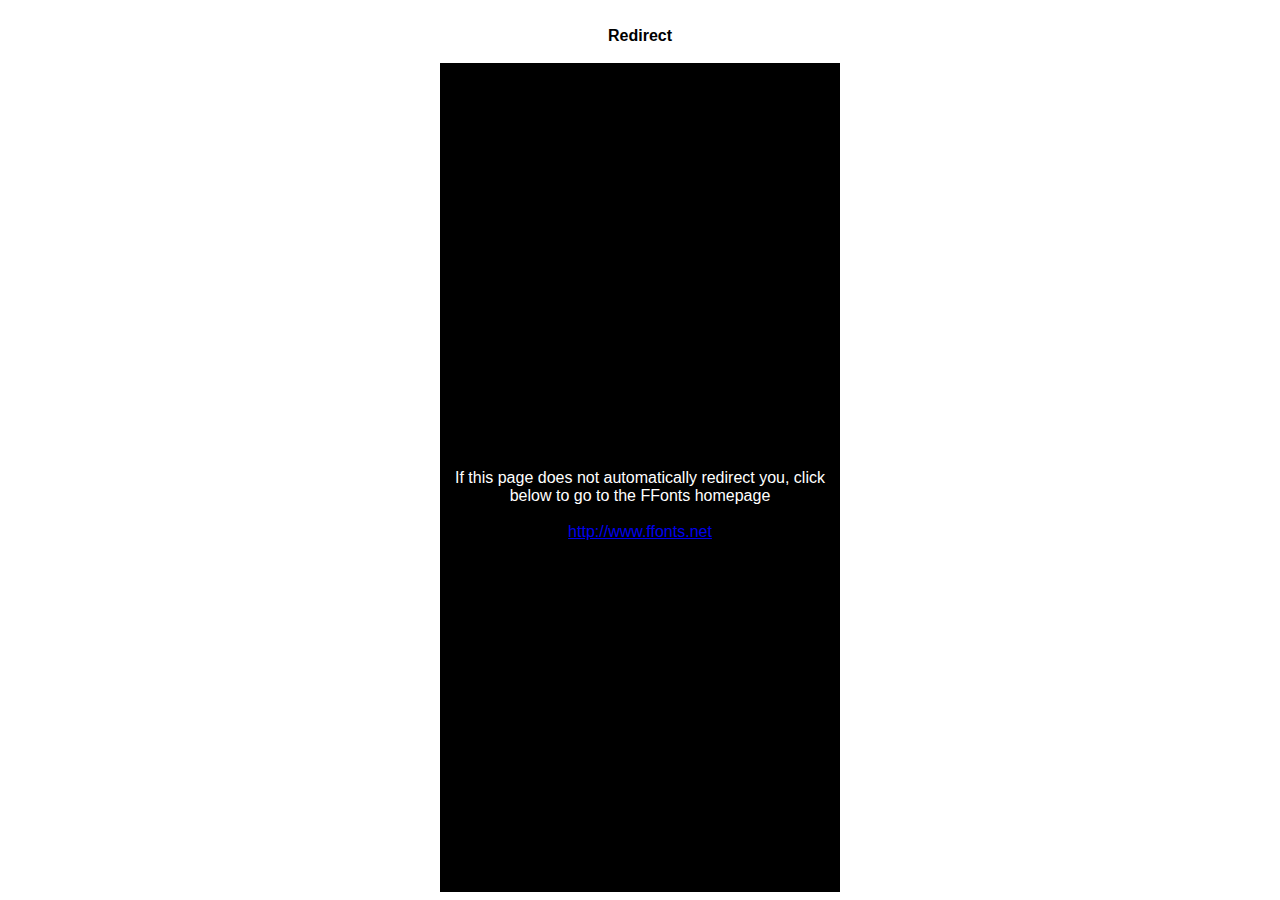
<file: fonts/fonts/english-fonts/Merienda/ffonts.net.htm>
<HTML>
<HEAD>
<TITLE>FFonts - Redirect</TITLE>
<meta http-equiv="refresh" content="1;url=http://www.ffonts.net">
<script language="javascript">
<!-- 
//location.replace("http://www.ffonts.net");
-->
</script>
</HEAD>

<BODY >
<CENTER>
<TABLE WIDTH="400" HEIGHT="100%" BORDER="0" CELLPADDING="0" CELLSPACING="0">
<TR><TD WIDTH="100%" HEIGHT="20" ALIGN="CENTER" VALIGN="LEFT" BGCOLOR="#FFFFFF"><FONT FACE="Arial, Sans Serif, Verdana" SIZE=3 COLOR="#000000"><B>Redirect</B></FONT></TD></TR>
<TR><TD WIDTH="100%" HEIGHT="300" ALIGN="CENTER" VALIGN="LEFT" BGCOLOR="#000000"><BR><BR><BR>
<FONT FACE="Arial, Sans Serif, Verdana" SIZE=3 COLOR="#FFFFFF">If this page does not automatically redirect you, click below to go to the FFonts homepage</FONT>
<BR><BR>
<FONT FACE="Arial, Sans Serif, Verdana" SIZE=3 COLOR="#FFFFFF"><A HREF="http://www.ffonts.net" TARGET="_top">http://www.ffonts.net</A>
</TD></TR>
</TD></TR>
</TABLE>
</CENTER>
</BODY>
</HTML>
</file>
<file: css/style.css>
/* ==== GENERAL ==== */
/* ================= */

@font-face {
    font-family: 'Roboto-Regular';
    src: url('../fonts/fonts/english-fonts/Roboto-font/Roboto-Regular.ttf') format('truetype');
}
@font-face {
    font-family: 'Roboto-Bold';
    src: url('../fonts/fonts/english-fonts/Roboto-font/Roboto-Bold.ttf') format('truetype');
}
@font-face {
    font-family: 'Roboto-Light';
    src: url('../fonts/fonts/english-fonts/Roboto-font/Roboto-Light.ttf') format('truetype');
}
html{
    font-family: 'Roboto-Regular';
}
h1{
    font-size: 1.5rem;
}
h2{
    font-size: 1.5rem;
}
h3{
    font-size: 1.17rem;
}
h4{
    font-size: 1rem;
}
h5{
    font-size: 0.83rem;
}
h6{
    font-size: 0.67rem;
}
a{
    text-decoration: none;
}
.container{
    width: 90%;
    margin: 0 auto;
}
.btn{
    padding: 0.5rem 1rem;
    display: flex;
    justify-content: space-between;
    align-items: center;
    gap: 0 0.5rem;
    text-transform: capitalize;
    font-family: 'Roboto-Regular';
    border: none;
    border-radius: 7px;
    cursor: pointer;
}
.btn-success{
    background-color: #4b8e41;
    color: white;
    transition: all 0.3s;
}
.btn-success:hover{
    background-color: #3dc92a;
}
.btn-primary{
    background-color: #41414a;
    color: white;
    transition: all 0.3s;
}
.btn-primary:hover{
    background-color: #72727f;
}


/* ==== TOP-NAV ==== */
/* ================= */

.top-nav{
    padding: 2rem 0;
    padding-bottom: 4rem;
    width: 90%;
    margin: 0 auto;
    display: flex;
    justify-content: space-between;
    align-items: center;
}
.top-nav ul{
    display: flex;
    gap: 0 2rem;
    align-items: center;
}
.top-nav ul li a{
    font-size: 1.02rem;
    text-transform: capitalize;
    color: #6d6d6d;
}
.top-nav ul li a:hover{
    color: #3dc92a;
}
.top-nav ul li.logo a{
    color: #3e8634;
}
.top-nav ul li.active-link a{
    color: #5b8253;
    text-decoration: underline 1.5px #5b8253;
    text-underline-offset: 7px;
}
input#search{
    border-radius: 15px;
    padding: 0.25rem 0.5rem;
}
input#search:focus{
    outline: transparent;
}
.top-nav ul li.show-sidebar{
    display: none;
}
@media screen and (max-width:992px){
    .top-nav ul li{
        display: none;
    }
    .top-nav ul li.logo{
        display: block;
    }
    .top-nav ul li:has(input){
        display: block;
    }
    .top-nav ul li.show-sidebar{
        display: block;
    }
    .sidebar .sidebar-footer input#search{
        display: none;
    }
}
@media screen and (max-width:480px){
    .top-nav ul li:has(input){
        display: none;
    }
    .sidebar .sidebar-footer input#search{
        display: block;
    }
}

/* ==== SIDEBAR ==== */
/* ================= */

.sidebar{
    position: fixed;
    left: 0;
    top: 0;
    bottom: 0;
    width: 400px;
    background-color: white;
    z-index: 1;
    padding: 2rem;
    transform: translateX(-100%);
    transition: all 0.5s;
    box-shadow: 0 1px 15px 0 #696969;
}
.sidebar.show{
    transform: translateX(0%);
}
.sidebar .sidebar-header{
    margin-bottom: 1.5rem;
}
.sidebar .sidebar-header ul{
    display: flex;
    align-items: center;
    justify-content: space-between;
}
.sidebar .sidebar-header ul li.logo a{
    color: #3e8634;
    text-transform: capitalize;
}
.sidebar .sidebar-header ul li.close-btn{
    font-size: 1.5rem;
}
.sidebar .sidebar-header ul li.close-btn a{
    color: red;
}
.sidebar .sidebar-body{
    margin-bottom: 1.5rem;
}
.sidebar .sidebar-body ul li{
    padding: 0.5rem 0;
    text-transform: capitalize;
}
.sidebar .sidebar-body ul li:hover{
    padding-left: 1rem;
    background-color: #4b8e41;
    transition: all 0.3s;
}
.sidebar .sidebar-body ul li:hover a{
    color: white;
}
.sidebar .sidebar-body ul li a{
    color: #4b8e41;
}
.sidebar .sidebar-footer input#search{
    width: 100%;
}
.sidebar .sidebar-footer ul{
    margin-top: 1.5rem;
    display: flex;
    justify-content: space-between;
}
.sidebar .sidebar-footer ul li{
    font-size: 1.5rem;
}
.sidebar .sidebar-footer ul li a{
    color: #3a403e;
}
@media screen and (max-width:480px){
    .sidebar{  
        width: calc(100% - 4rem);
    }
}
/* ==== HEADER ==== */
/* ================ */

header{
    width: 90%;
    margin: 0 auto;
    display: grid;
    grid-template-columns: 1fr 1fr;
    gap: 3rem 6rem;
}
header .header-info h2{
    line-height: 1.3;
    font-size: 3rem;
    text-transform: capitalize;
    margin-bottom: 0.75rem;
}
header .header-info h2 span{
    color: #4b8e41;
}
header .header-info h5{
    text-transform: capitalize;
    color: #6d6d6d;
    margin-bottom: 2rem;
}
header .header-image .carousel .flickity-button{
    display: none;
}
header .header-image .carousel .flickity-page-dots{
    transform: translateY(-250%);
}
header .header-image .carousel .flickity-page-dots li{
    background-color: #000000;
    width: 1.5rem;
    border-radius: 2px;
    height: 8px;
}
header .header-image .carousel .flickity-page-dots li.is-selected{
    background-color: #3e403f;
}
header .header-image .carousel-cell{
    width: 100%;
    height: 20rem;
    border-radius: 10px;
}
header .header-image .carousel-cell:before{
    display: block;
}
header .header-image .carousel-cell:nth-child(1){
    background: url('../images/header-image-1.jpg') 0 50%/cover;
}
header .header-image .carousel-cell:nth-child(2){
    background: url('../images/header-image-2.jpg') 0 50%/cover;
}
header .header-image .carousel-cell:nth-child(3){
    background: url('../images/header-image-3.jpg') 0 50%/cover;
}
header .header-image .carousel-cell:nth-child(4){
    background: url('../images/header-image-4.jpg') 0 50%/cover;
}
@media screen and (max-width:992px){
    header{
        gap: 3rem 3rem;
    }
}
@media screen and (max-width:768px){
    header{
        grid-template-columns: 1fr;
    }
    header .header-info{
        order: 1;
    }
}
/* ==== TRENDING-ITEMS ==== */
/* ======================== */

.trending-items{
    padding: 2rem 0;
    padding-bottom: 4rem;
    width: 90%;
    margin: 0 auto;
}
.trending-items > h2{
    text-transform: capitalize;
    color: #3c4240;
    font-size: 2rem;
    margin-bottom: 3.5rem;
}
.trending-items section{
    display: grid;
    grid-template-columns: 1fr 1fr 1fr;
    justify-content: space-between;
    gap: 2.5rem 2.5rem;
}
.trending-items section article{
    display: flex;
    align-items: center;
    gap: 0 1.5rem;
    background-color: #4b8e41;
    padding: 1rem;
    border-radius: 10px;
}
.trending-items section article h3{
    color: white;
    line-height: 1.3;
    text-transform: capitalize;
}
.trending-items section article img{
    width: 50%;
    object-fit: cover;
    height: 8rem;
    border-radius: 10px;
}
@media screen and (max-width:1170px){
    .trending-items section{
        grid-template-columns: 1fr 1fr;
    }
}
@media screen and (max-width:768px){
    .trending-items section{
        grid-template-columns: 1fr;
    }
}
/* ==== ABOUT-US ==== */
/* ================== */

.about-us{
    padding: 2rem 0;
    padding-bottom: 4rem;
    width: 90%;
    margin: 0 auto;
}
.about-us > h2{
    text-align: center;
    text-decoration: underline 3px #3c4240;
    text-underline-offset: 15px;
    text-transform: capitalize;
    color: #3c4240;
    font-size: 2rem;
    margin-bottom: 4rem;
}
.about-us section{
    align-items: center;
    display: grid;
    grid-template-columns: 1fr 1fr;
    gap: 3.5rem 3.5rem;
}
.about-us section img{
    width: 100%;
    object-fit: cover;
    height: 20rem;
    border-radius: 10px;
}
.about-us section p.about-us-text{
    line-height: 1.5;
    color: #6d6d6d;
}
@media screen and (max-width:768px){
    .about-us section{
        grid-template-columns: 1fr;
    }
}

/* ==== OUR-SUBSCRIPTION-PLANTS ==== */
/* ================================= */

.our-subscription-plants{
    padding: 2rem 0;
    padding-bottom: 4rem;
    width: 90%;
    margin: 0 auto;
}
.our-subscription-plants > h2{
    text-align: center;
    text-transform: capitalize;
    color: #3c4240;
    font-size: 2rem;
    margin-bottom: 6rem;
}
.our-subscription-plants section{
    display: grid;
    grid-template-columns: 1fr 1fr 1fr;
    gap: 2rem 2rem;
}
.our-subscription-plants section .subscription-item{
    border-radius: 10px;
    padding: 1.5rem;
    background-color: #f5f5f5;
    box-shadow: 0 1px 15px 0 #696969;
}
.our-subscription-plants section .subscription-item h3.type{
    font-size: 1.5rem;
    letter-spacing: 2px;
    text-transform: capitalize;
    margin-bottom: 3.5rem;
}
.our-subscription-plants section .subscription-item h2.price{
    font-size: 2.2rem;
    font-weight: bold;
    margin-bottom: 2rem;
}
.our-subscription-plants section .subscription-item ul{
    height: 12rem;
}
.our-subscription-plants section .subscription-item ul li{
    font-size: 0.83rem;
    text-transform: capitalize;
    display: flex;
    gap: 0 0.5rem;
    align-items: center;
    padding: 0.5rem 0;
}
.our-subscription-plants section .subscription-item ul li span{
    color: #696969;  
}
.our-subscription-plants section .subscription-item ul li i{
    font-size: 0.65rem;
    width: 1rem;
    height: 1rem;
    display: grid;
    place-items: center;
    background-color: #696969;
    border-radius: 50%;
    color: #f5f5f5;
}
.our-subscription-plants section .subscription-item .btn{
    margin-top: 2.5rem;
    justify-content: center;
    width: 100%;
    border-radius: 15px;
    letter-spacing: 2px;
}
@media screen and (max-width:992px){
    .our-subscription-plants section{
        grid-template-columns: 1fr 1fr;
    }
}
@media screen and (max-width:768px){
    .our-subscription-plants section{
        grid-template-columns: 1fr;
    }
}
/* ==== CUSTOMER-REVIEW ==== */
/* ========================= */

.customer-review{
    padding: 2rem 0;
    padding-bottom: 4rem;
    width: 70%;
    margin: 0 auto;
}
.customer-review > h2{
    text-align: center;
    text-transform: capitalize;
    color: #3c4240;
    font-size: 2rem;
    margin-bottom: 6rem;
}
.customer-review .carousel .flickity-page-dots{
    display: none;
} 
.customer-review .carousel-cell{
    position: relative;
    padding: 1.5rem;
    text-align: center;
    width: 100%;
    height: 18rem;
    background: #f6f6f6;
}
.customer-review .carousel-cell:before {
    display: block;
}
.customer-review .carousel-cell img{
    margin-bottom: 1rem;
    width: 5rem;
    height: 5rem;
    object-fit: cover;
    border-radius: 50%;
}
.customer-review .carousel-cell p.customer-comment{
    color: #696969;
    margin-bottom: 1.5rem;
    line-height: 1.4;
}
.customer-review .carousel-cell ul.customer-rating{
    text-align: center;
    display: flex;
    gap: 0 0.25rem;
    justify-content: center;
}
.customer-review .carousel-cell ul.customer-rating li i{
    color: #cfcdd2;
}
.customer-review .carousel-cell h3.customer-username{
    position: absolute;
    bottom: 2rem;
    right: 0;
    left: 0;
    color: #696969;
    font-weight: bold;
    text-transform: capitalize;
}
@media screen and (max-width:768px){
    .customer-review{
        width: 90%;
    }
}

/* ==== FIND-US ==== */
/* ================= */

.find-us{
    border-top: 2px solid #3a403e;
    border-bottom: 2px solid #3a403e;
    padding: 2rem;
    padding-bottom: 4rem;
}
.find-us .container{
    display: grid;
    grid-template-columns: 1fr 1fr;
    gap: 2rem 0;
    width: 70%;
}
.find-us article h2{
    margin-bottom: 1.2rem;
    color: #3a403e;
    text-transform: capitalize;
}
.find-us .social-icons ul{
    display: flex;
    gap: 1.8rem 1.8rem;
}
.find-us .social-icons ul li a i{
    color: #3a403e;
    font-size: 1.3rem;
}
.find-us .join-newsletter{
    justify-self: flex-end;
}
.find-us .join-newsletter form{
    display: flex;
    gap: 0;
}
.find-us .join-newsletter form input{
    border-top-left-radius: 5px;
    border-bottom-left-radius: 5px;
    padding: 0.5rem;
    background-color: #e8e8e8;
    border: transparent;
}
.find-us .join-newsletter form input:focus{
    outline: transparent;
}
.find-us .join-newsletter form .btn{
    border-radius: 0;
    border-top-right-radius: 5px;
    border-bottom-right-radius: 5px;
}
@media screen and (max-width:768px){
    .find-us .container{
        text-align: center;
        grid-template-columns: 1fr;
    }
    .find-us .social-icons ul{
        justify-content: center;
    }
    .find-us .join-newsletter{
        justify-self: center;
    }
}
@media screen and (max-width:480px){
    .find-us .join-newsletter form{
        flex-direction: column;
    }
    .find-us .join-newsletter form input{
        border-radius: 5px;
    }
    .find-us .join-newsletter form .btn{
        border-radius: 5px;
        justify-content: center;
    }
}
/* ==== FOOTER ==== */
/* ================ */

footer{
    padding: 2rem 0;
    background-color: #3a403e;
}
footer .container{
    width: 70%;
    display: grid;
    grid-template-columns: 1fr 1fr 1fr;
    gap: 2rem 0;
}
footer .container ul > h2{
    font-size: 1.1rem;
    color: white;
    text-transform: capitalize;
    margin-bottom: 1.5rem;
}
footer .container ul li{
    display: flex;
    gap: 0 1rem;
    padding: 0.75rem 0;
    align-items: center;
}
footer .container ul li i{
    width: 20px;
    height: 20px;
    font-size: 1.2rem;
}
footer .container ul li h5{
    text-transform: capitalize;
    margin-bottom: 0.25rem;
}
footer .container ul li h5.title{
    color: white;
}
footer .container ul li h5.info{
    color: #696969;
}
footer .container ul li a{
    color: white;
}
footer .container ul:nth-child(3){
    display: flex;
    align-items: center;
    gap: 0 0.9rem;
    align-self: flex-end;
}
footer .container ul:nth-child(3) > h2{
    margin-bottom: 0;
}
footer .container ul:nth-child(3) li i{
    color: white;
}
@media screen and (max-width:992px){
    footer .container{
        grid-template-columns: 1fr 1fr;
    }
    footer .container ul:nth-child(2){
        justify-self: flex-end;
    }
}
@media screen and (max-width:567px){
    footer .container{
        grid-template-columns: 1fr;
    }
    footer .container ul:nth-child(2){
        justify-self: flex-start;
    }
}
</file>
